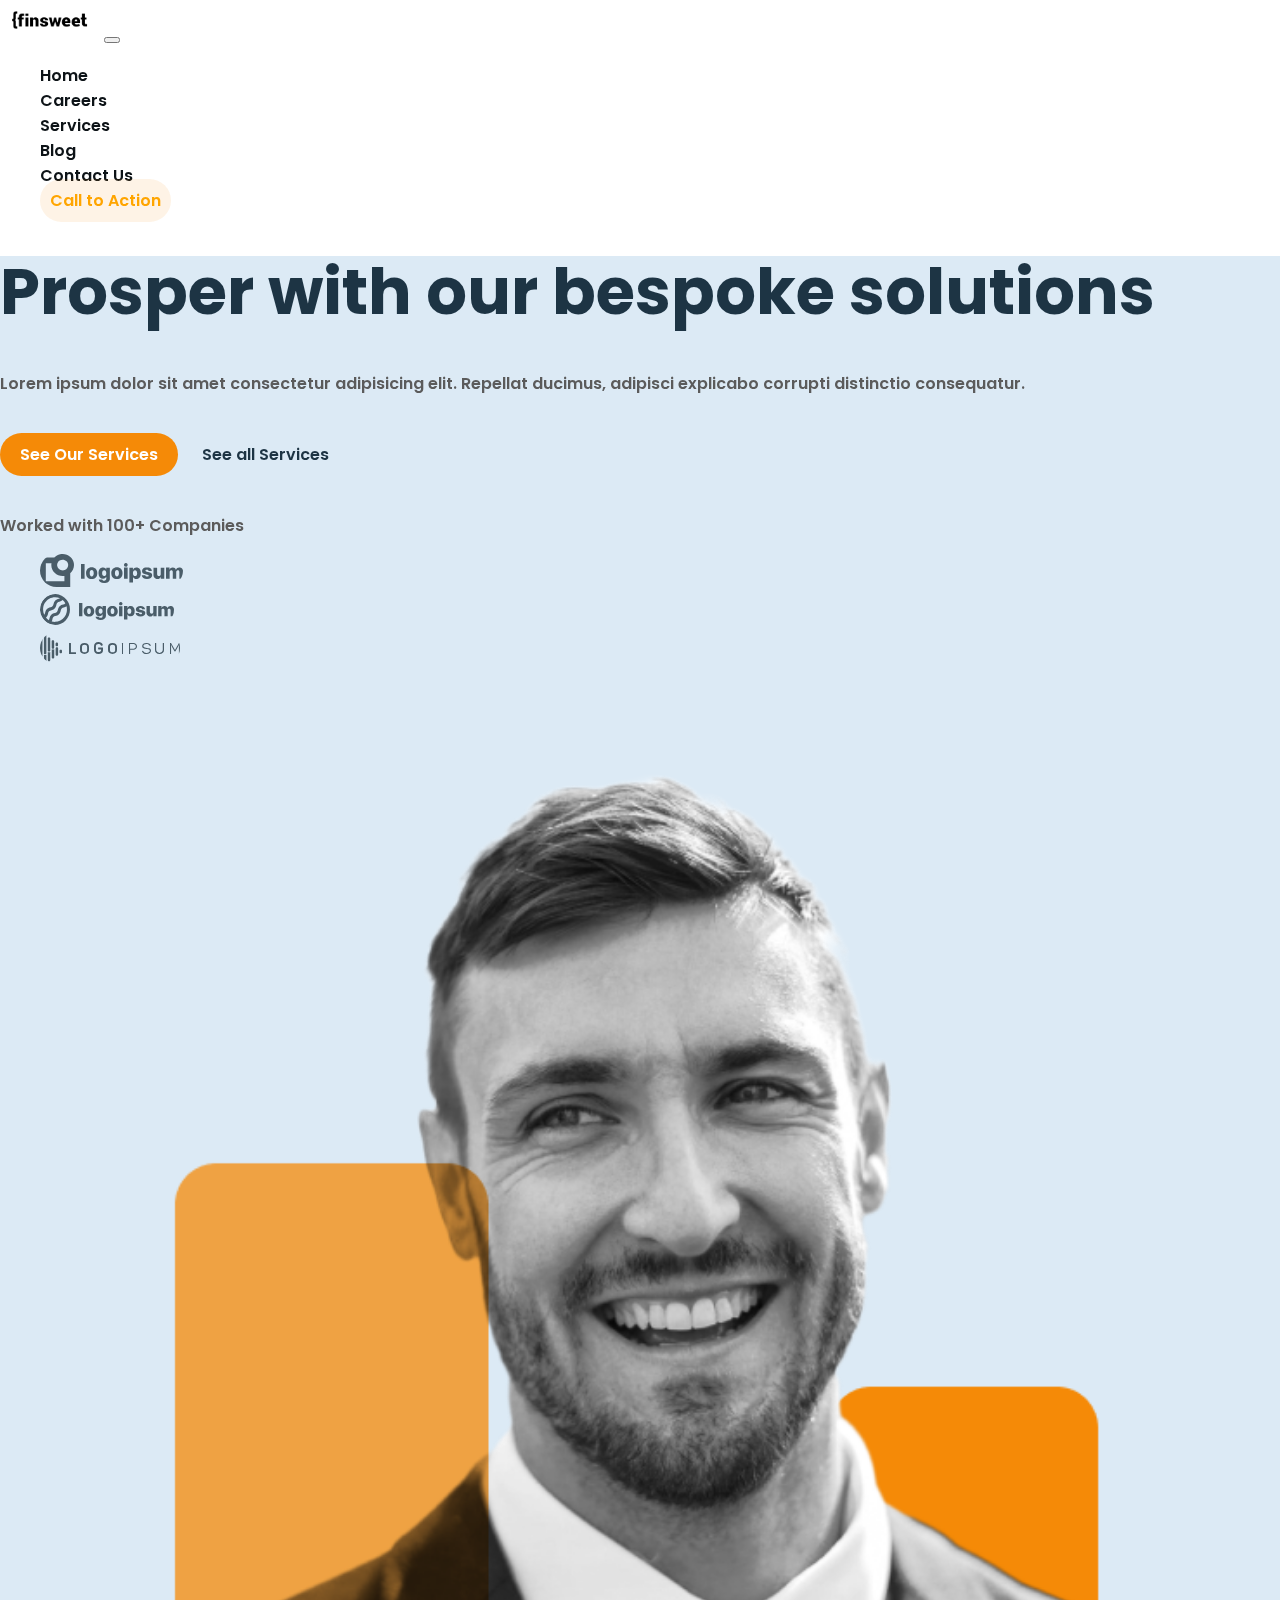
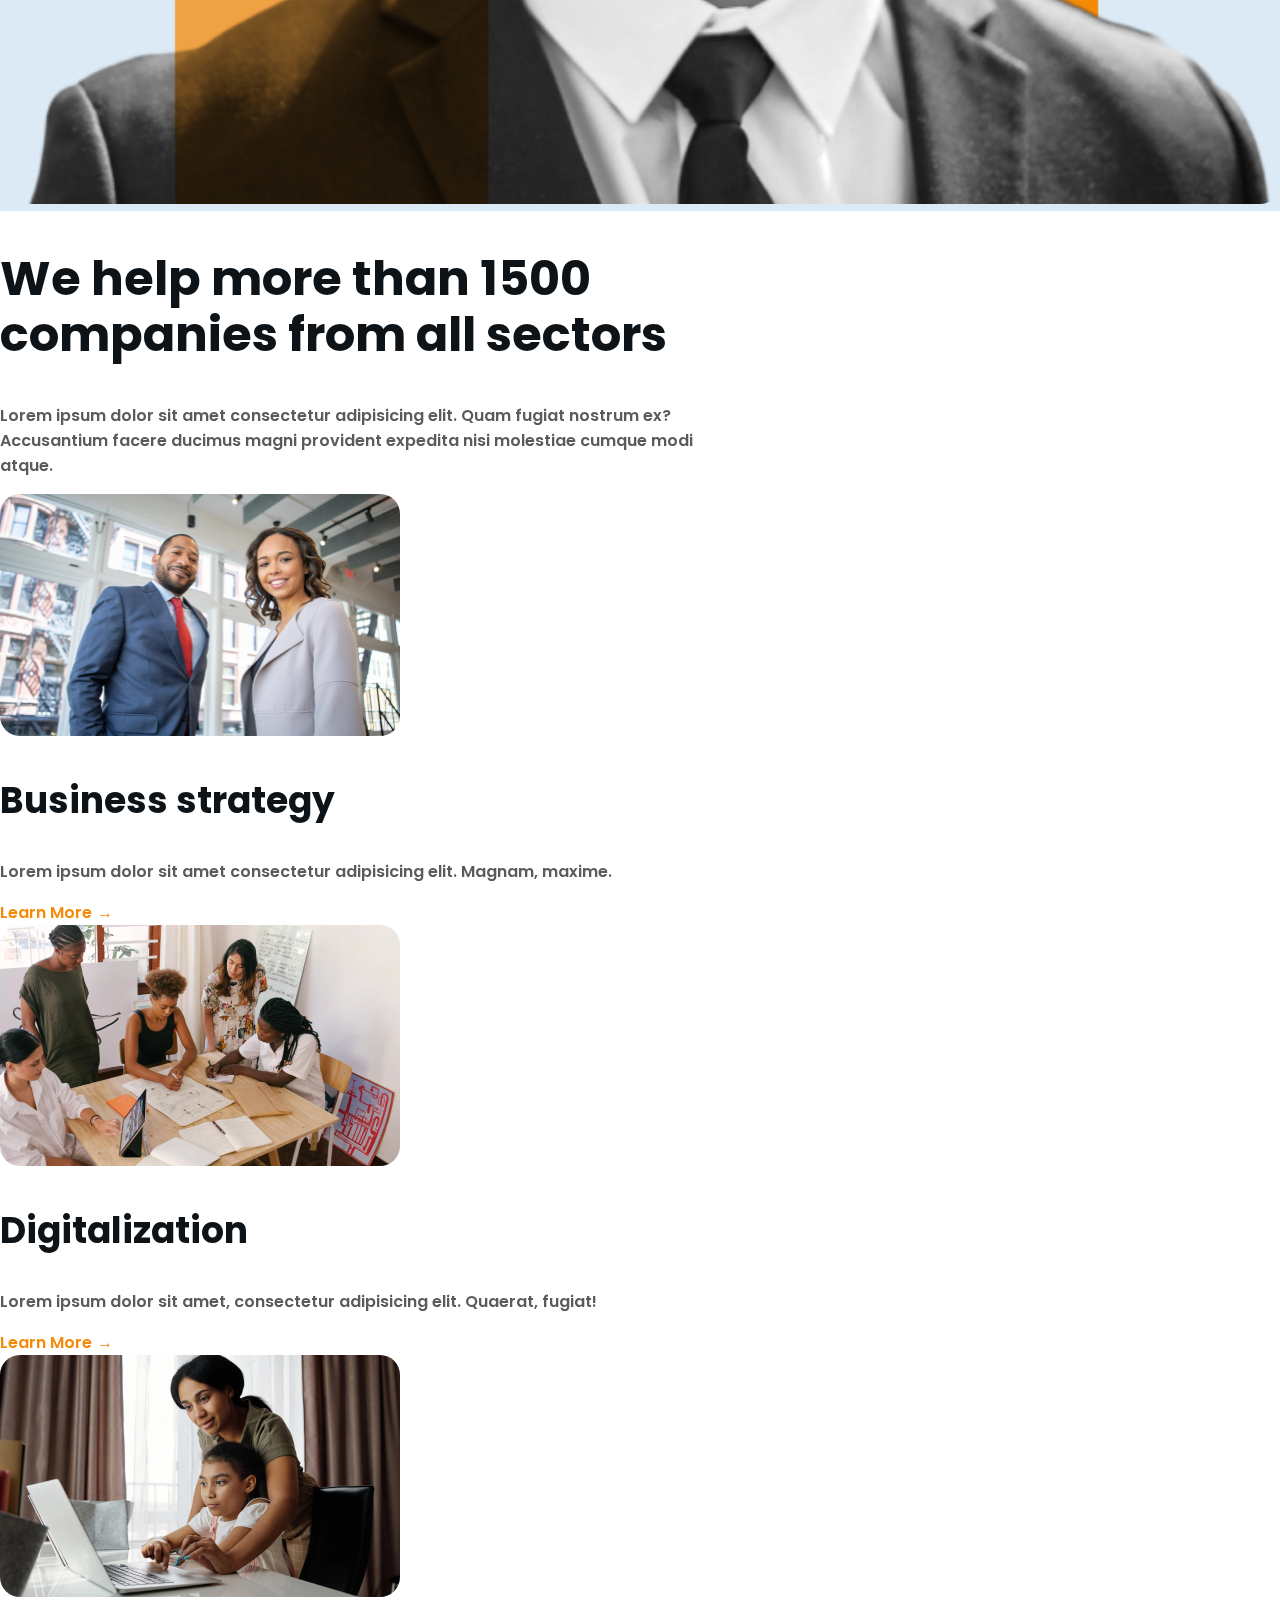
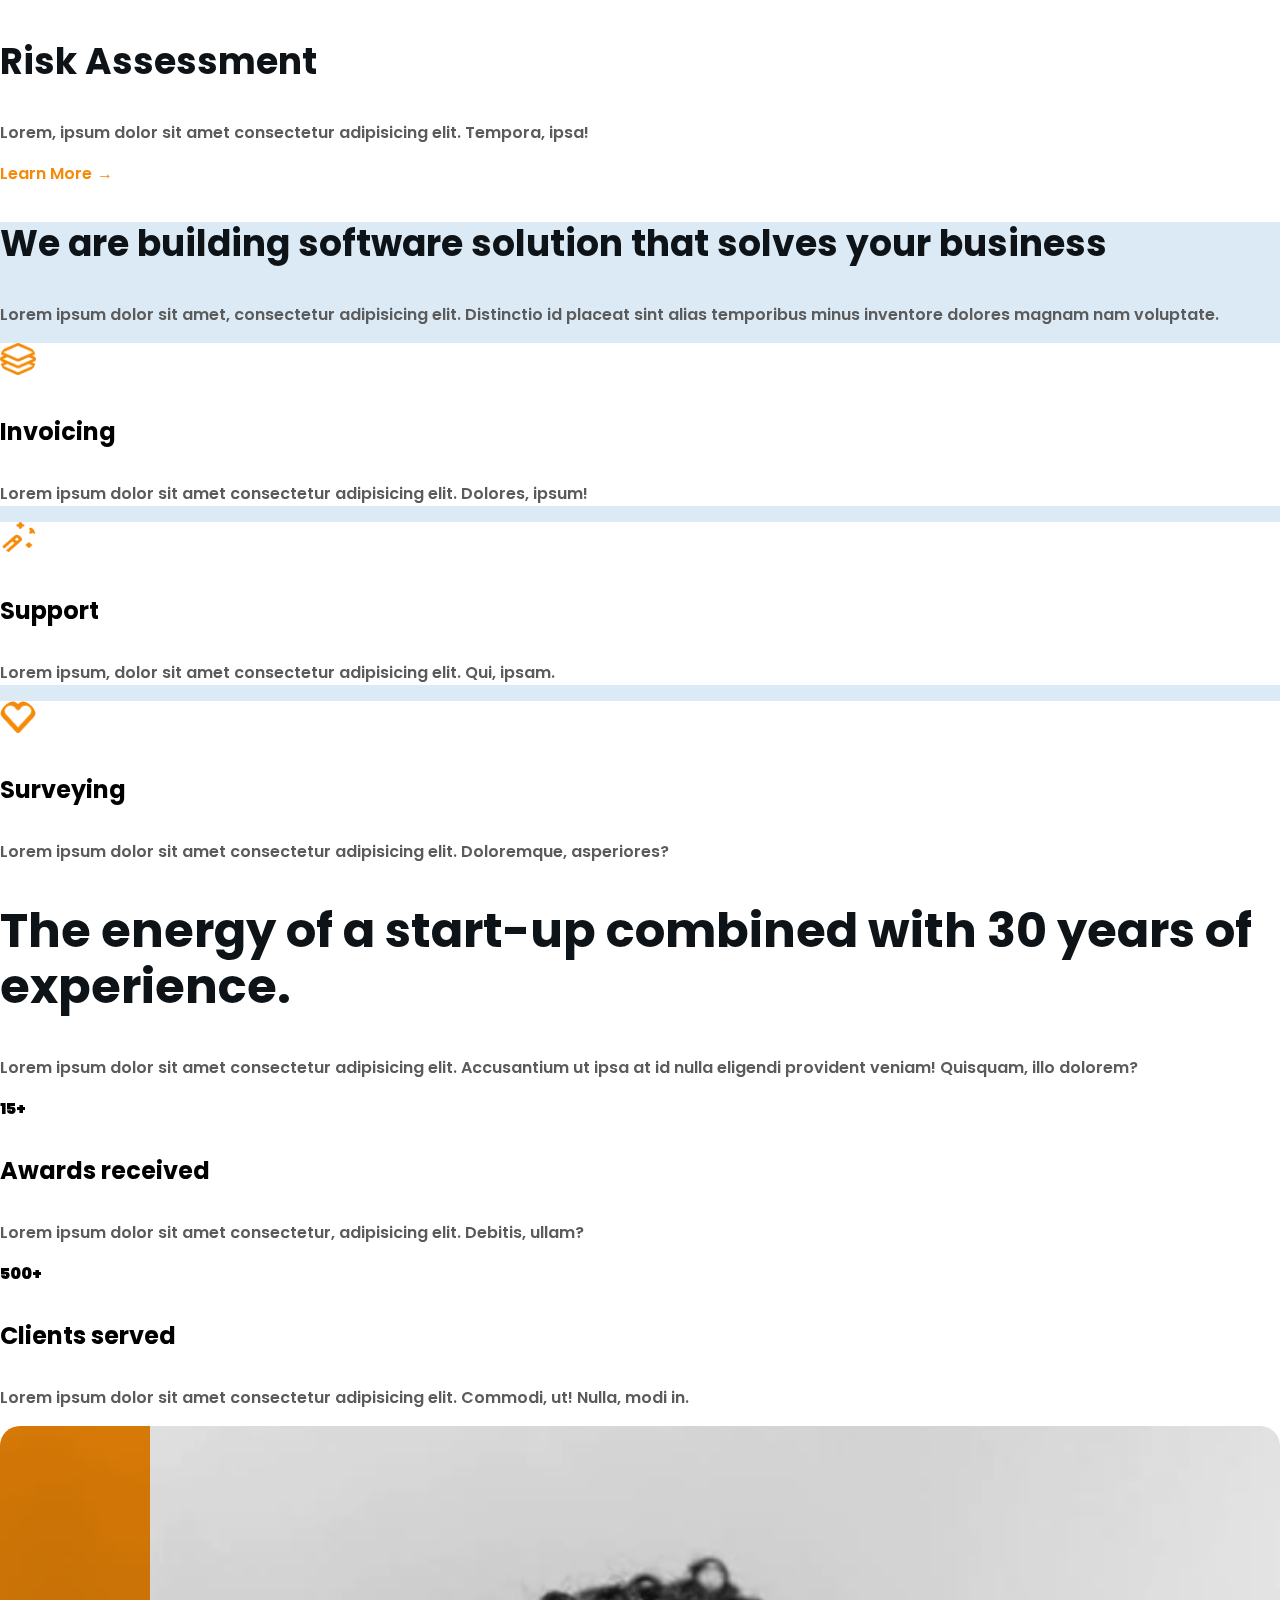
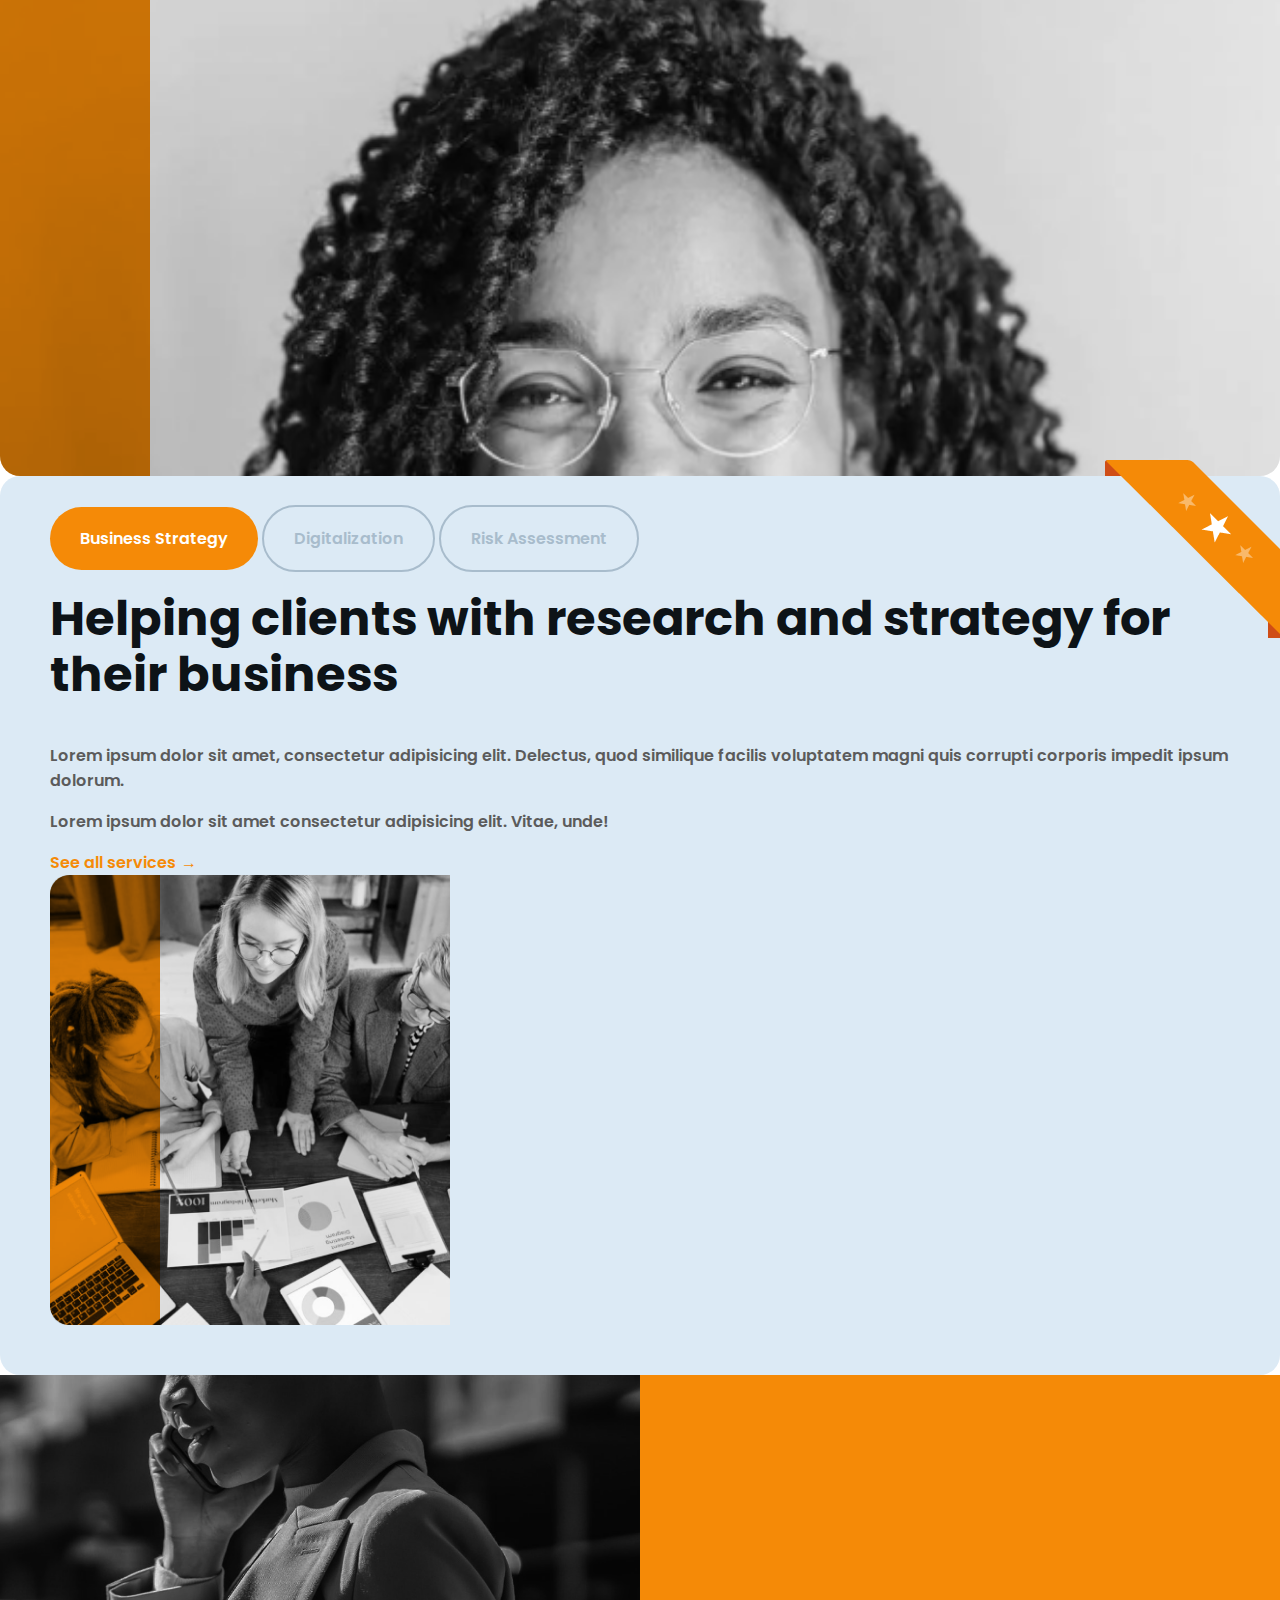
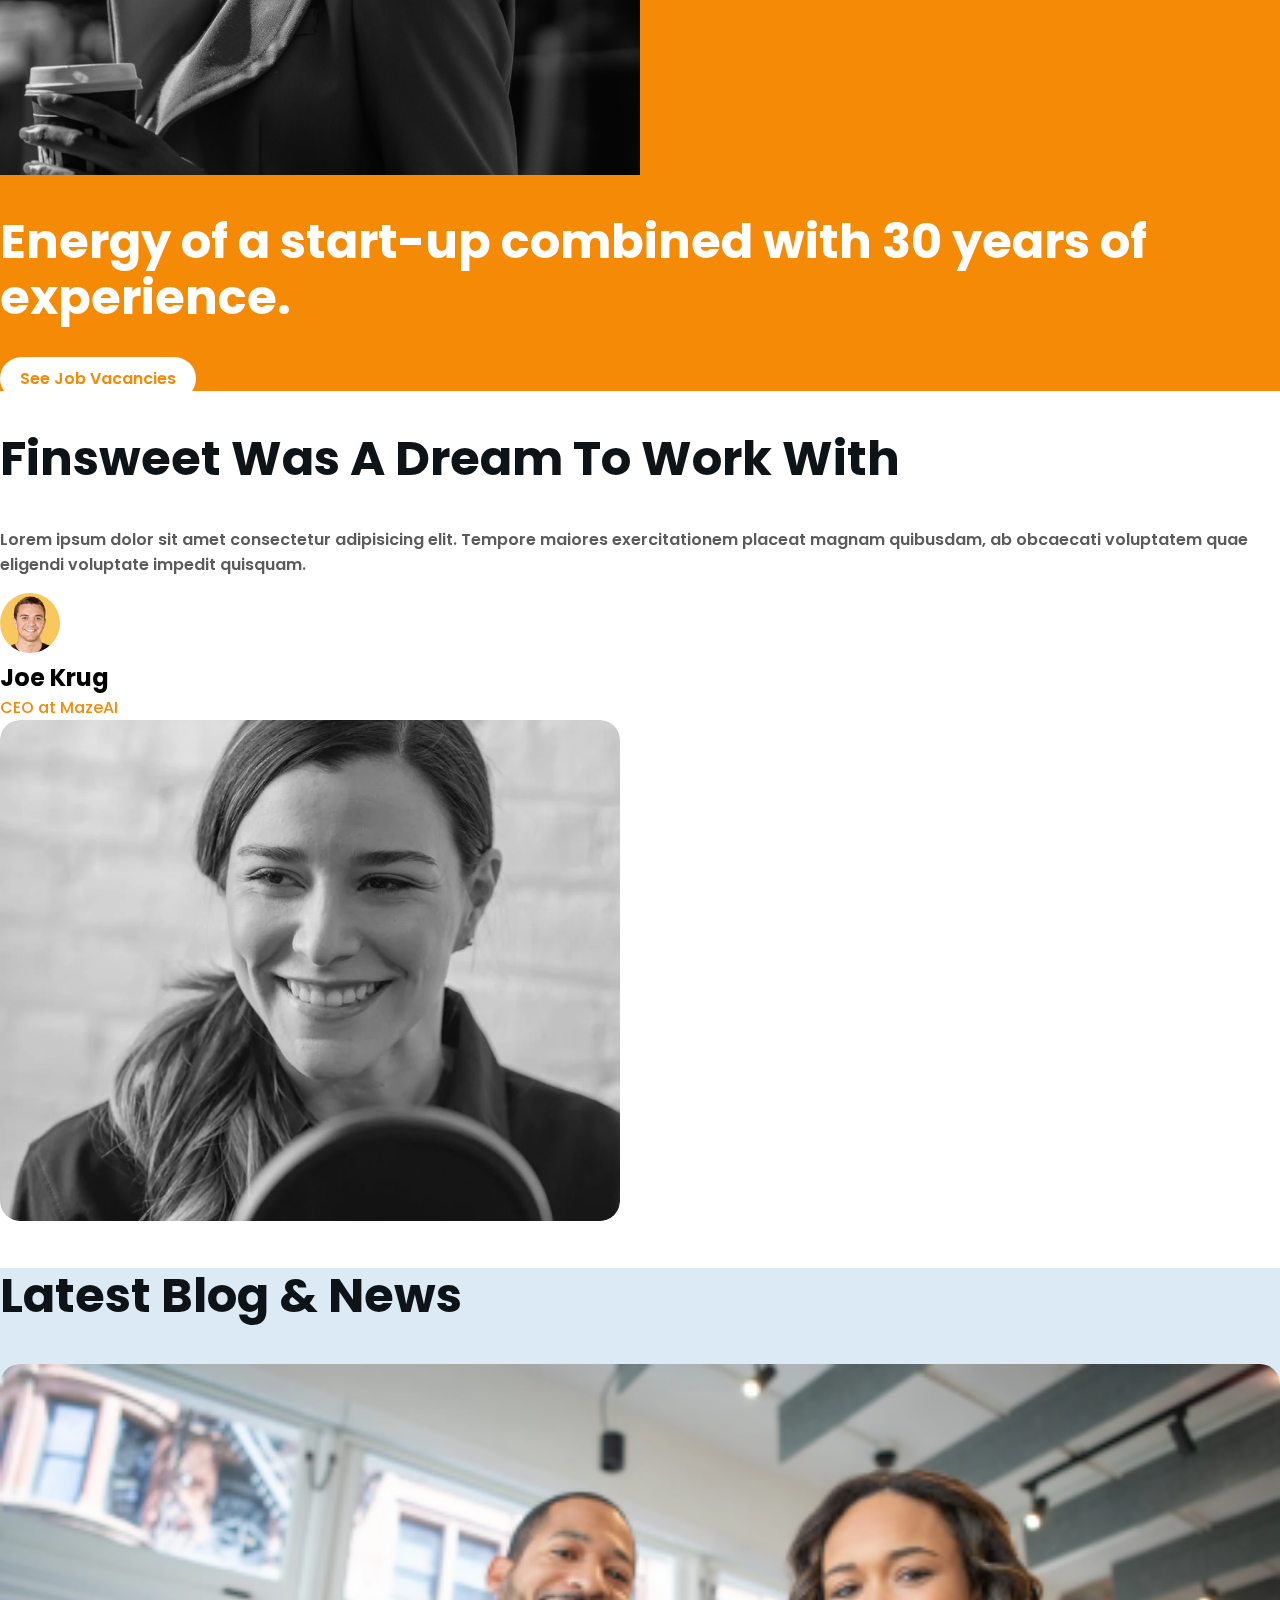
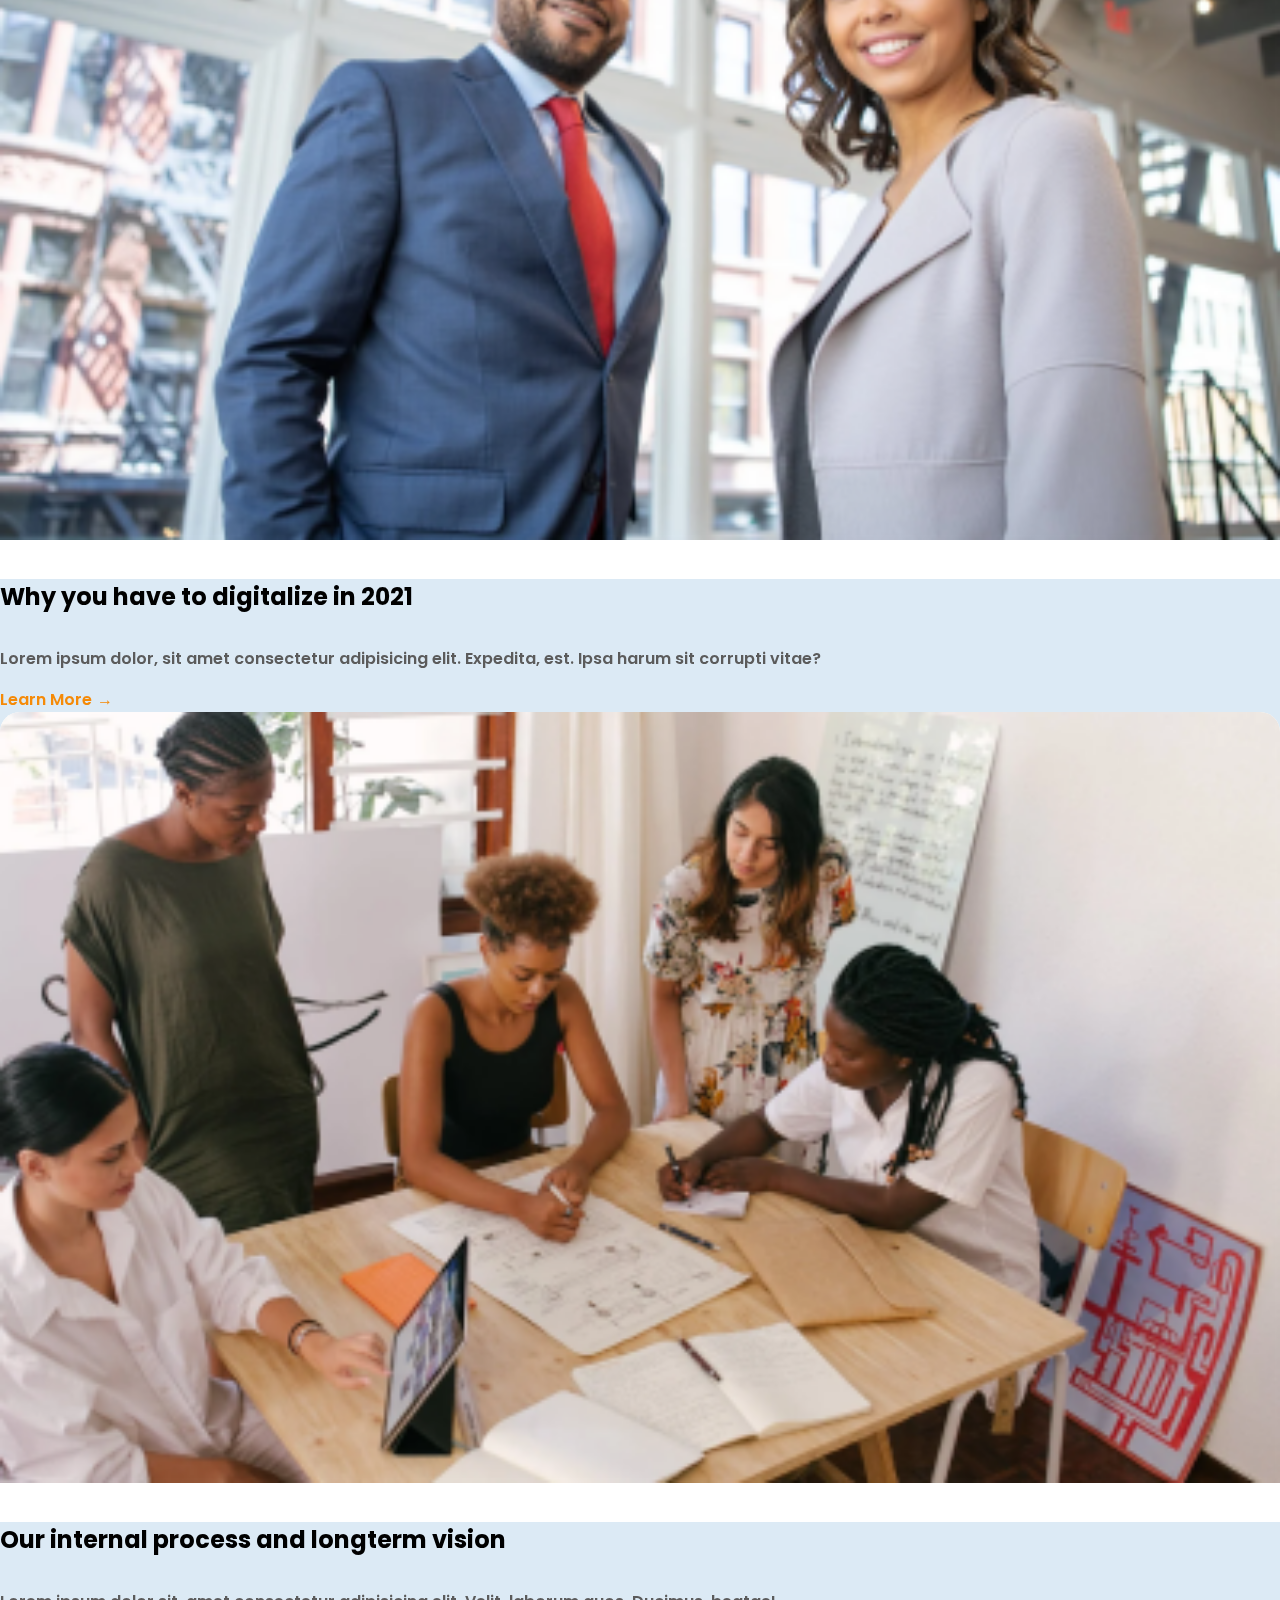
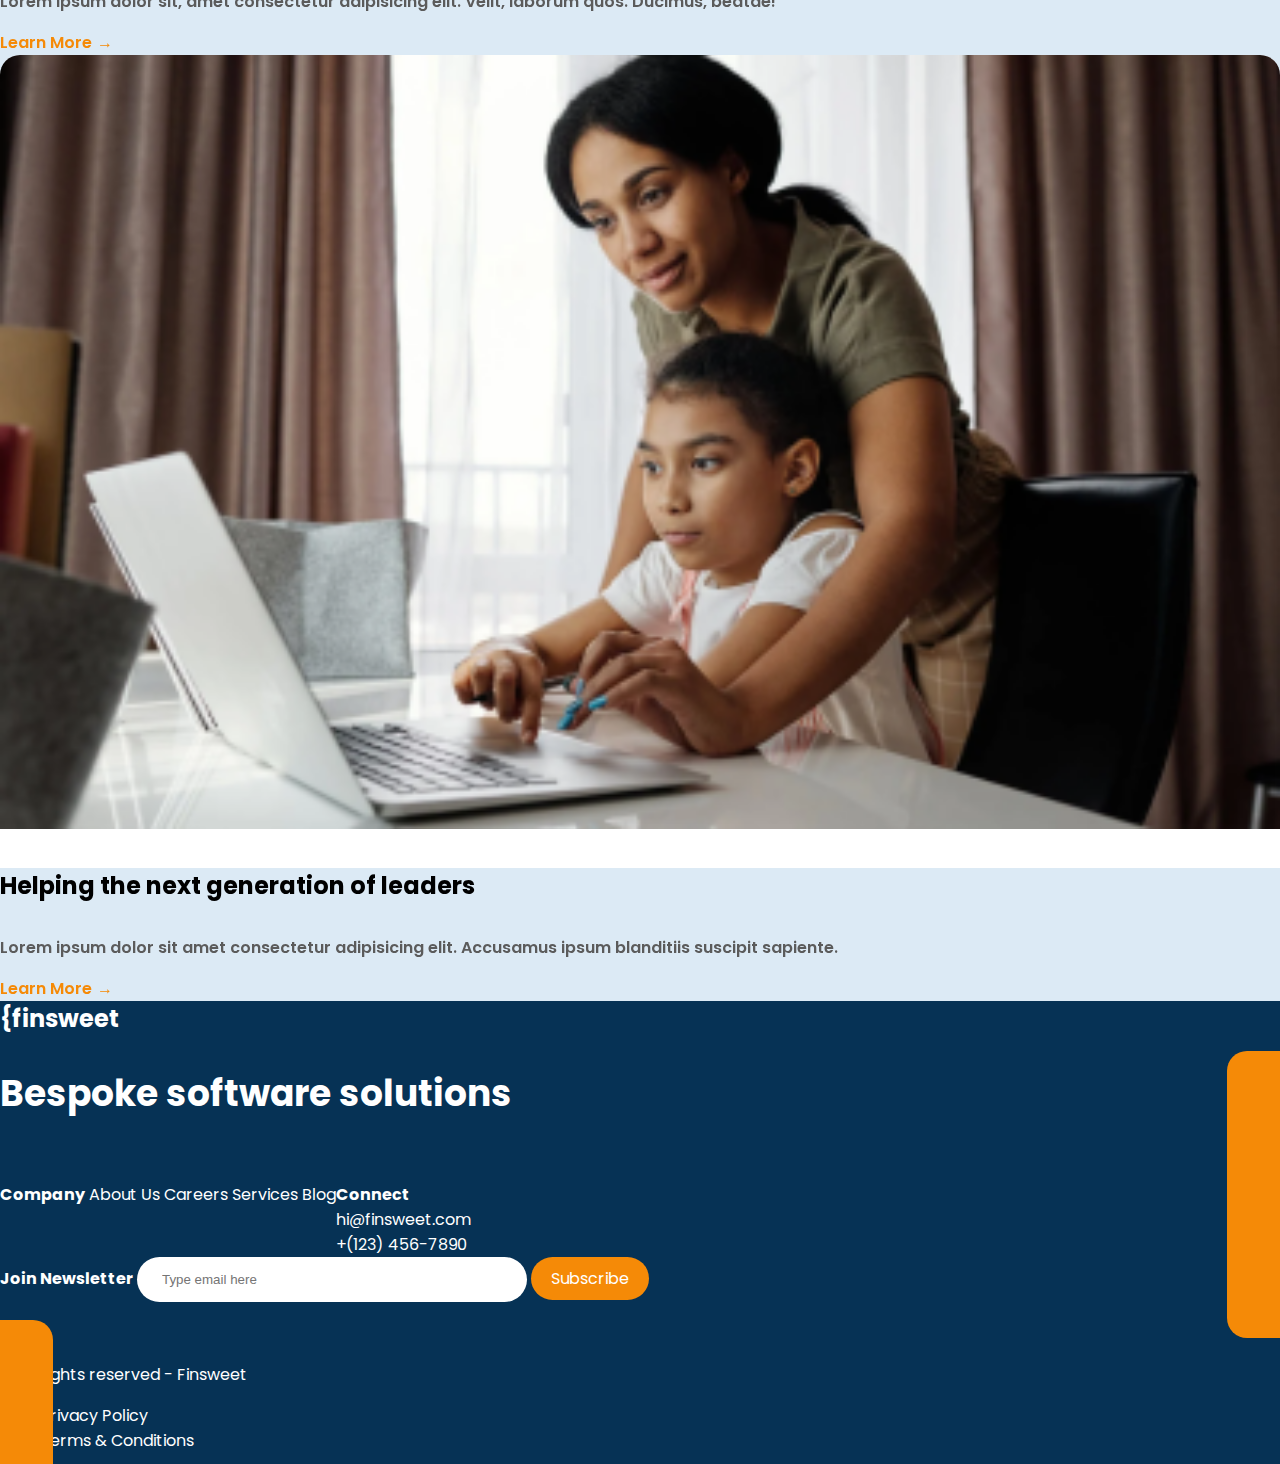
<file: index.html>
<!DOCTYPE html>
<html lang="en">

<head>
    <meta charset="UTF-8">
    <meta http-equiv="X-UA-Compatible" content="IE=edge">
    <meta name="viewport" content="width=device-width, initial-scale=1.0">
    <title>Assignment</title>
    <link rel="preconnect" href="https://fonts.googleapis.com">
    <link rel="preconnect" href="https://fonts.gstatic.com" crossorigin>
    <link href="https://fonts.googleapis.com/css2?family=Poppins&display=swap" rel="stylesheet">
    <link rel="stylesheet" href="https://cdnjs.cloudflare.com/ajax/libs/font-awesome/6.2.0/css/all.min.css"
        integrity="sha512-xh6O/CkQoPOWDdYTDqeRdPCVd1SpvCA9XXcUnZS2FmJNp1coAFzvtCN9BmamE+4aHK8yyUHUSCcJHgXloTyT2A=="
        crossorigin="anonymous" referrerpolicy="no-referrer" />
    <link rel="stylesheet" href="./css/style.css">

    <link href="https://cdn.jsdelivr.net/npm/bootstrap@5.2.2/dist/css/bootstrap.min.css" rel="stylesheet"
        integrity="sha384-Zenh87qX5JnK2Jl0vWa8Ck2rdkQ2Bzep5IDxbcnCeuOxjzrPF/et3URy9Bv1WTRi" crossorigin="anonymous">
</head>

<body>
    <header id="top">
        <!-- <div class="container no-padding">
            <nav class="menu row">
                <div class="col-6"> <img src="/images/finsweet.png" width="122px" alt="logo"></div>
                <ul class="nav col-6">
                    <li class="col-2"><a href="/index.html">Home</a></li>
                    <li class="col-2"><a href="/careers.html">Careers</a></li>
                    <li class="col-2"><a href="/services.html">Services</a></li>
                    <li class="col-2"><a href="/blog.html">Blog</a></li>
                    <li class="col-2"><a href="/contact.html">Contact Us</a></li>
                    <li class="col-2"><a class="nav-six" href="#">Call to Action</a></li>
                </ul>
            </nav> -->
        <nav class="navbar navbar-expand-lg bg-light">
            <div class="container">
              <a class="navbar-brand" href="#"><img src="/images/finsweet.png" width="100px" alt=""></a>
              <button class="navbar-toggler" type="button" data-bs-toggle="collapse" data-bs-target="#navbarNav" aria-controls="navbarNav" aria-expanded="false" aria-label="Toggle navigation">
                <span class="navbar-toggler-icon"></span>
              </button>
              <div class="collapse navbar-collapse justify-content-end" id="navbarNav">
                <ul class="navbar-nav">
                  <li class="nav-item">
                    <a class="nav-link active" aria-current="page" href="/index.html">Home</a>
                  </li>
                  <li class="nav-item">
                    <a class="nav-link" href="/careers.html">Careers</a>
                  </li>
                  <li class="nav-item">
                    <a class="nav-link" href="/services.html">Services</a>
                  </li>
                  <li class="nav-item">
                    <a class="nav-link" href="/blog.html">Blog</a>
                  </li>
                  <li class="nav-item">
                    <a class="nav-link" href="/contact.html">Contact Us</a>
                  </li>
                  <li class="nav-item">
                    <a class="nav-link nav-six" href="/contact.html">Call to Action</a>
                </li>
                
                </ul>
              </div>
            </div>
          </nav>
    </header>

    <section class="first">
        <div class="background-blue">
            <div class="container no-padding">
                <div class="row justify-content-between">
                    <div class="partner align-self-center col-5">
                        <h1>Prosper with our bespoke solutions</h1>
                        <p>Lorem ipsum dolor sit amet consectetur adipisicing elit. Repellat ducimus, adipisci explicabo
                            corrupti distinctio consequatur.</p>
                        <div class="buttons col justify-content-center">
                            <a class="col-4 bo" href="#">See Our Services</a>
                            <a class="col-4" href="#">See all Services</a>
                        </div>
                        <p>Worked with 100+ Companies</p>
                        <div class="row justify-content-around">
                            <ul class="row">
                                <li class="col-4"><img src="/images/haeder-logo-1.svg" alt="parnter-1"></li>
                                <li class="col-4"><img src="/images/heder-logo-2.svg" alt="partner-2"></li>
                                <li class="col-4"><img src="/images/header-logo-3.svg" alt="partner-3"></li>
                            </ul>
                        </div>
                    </div>
                    <div class="man col-6"><img src="/images/header-image.png" width="100%" alt="man smiling">
                    </div>
                </div>
            </div>
        </div>
    </section>

    <section class="second">
        <div class="container mt-5 mb-5">
            <div class="companies col">
                <div class="row-2">
                    <h2>We help more than 1500 companies from all sectors</h2>
                </div>
                <div class="row-2">
                    <p>Lorem ipsum dolor sit amet consectetur adipisicing elit. Quam fugiat nostrum ex? Accusantium
                        facere ducimus magni provident expedita nisi molestiae cumque modi atque.</p>
                </div>
            </div>
            <div class="row">
                <div class="col-4">

                    <img src="/images/post1.png" alt="working" width="400px">
                    <h3 class="mt-3">Business strategy</h3>
                    <p>Lorem ipsum dolor sit amet consectetur adipisicing elit. Magnam, maxime.
                    </p>
                    <a class="more" href="#">Learn More</a>
                </div>
                <div class="col-4">
                    <img src="/images/post-2.png" alt="teamworking" width="400px">
                    <h3 class="mt-3">Digitalization</h3>
                    <p>Lorem ipsum dolor sit amet, consectetur adipisicing elit. Quaerat, fugiat!</p>
                    <a class="more" href="#">Learn More</a>
                </div>

                <div class="col-4">
                    <img src="/images/post-3.png" alt="teaching kid" width="400px">
                    <h3 class="mt-3">Risk Assessment</h3>
                    <p>Lorem, ipsum dolor sit amet consectetur adipisicing elit. Tempora, ipsa!</p>
                    <a class="more" href="#">Learn More</a>
                </div>
            </div>
        </div>
    </section>

    <section class="third">
        <div class="background-blue pt-5 pb-5">
            <div class="container">
                <div class="col-8">
                    <div class="row">
                        <h3>We are building software solution that solves your business</h2>
                    </div>
                    <div class="row">
                        <p>Lorem ipsum dolor sit amet, consectetur adipisicing elit. Distinctio id placeat sint alias
                            temporibus minus inventore dolores magnam nam voluptate.</p>
                    </div>
                </div>
                <div class="row justify-content-between pb-4 gap-1">
                    <div class="col-3 p-5 rounded-4">
                        <img class="mb-3" src="/images/Icon-layer.png" width="36px" height="32px" alt="layer">
                        <h4>Invoicing</h4>
                        <p>Lorem ipsum dolor sit amet consectetur adipisicing elit. Dolores, ipsum!</p>
                    </div>

                    <div class="col-3 p-5 rounded-4">
                        <img class="mb-3" src="/images/Icon-wizard.png" width="36px" height="32px" alt="wizard">
                        <h4>Support</h4>
                        <p>Lorem ipsum, dolor sit amet consectetur adipisicing elit. Qui, ipsam.</p>
                    </div>

                    <div class="col-3 p-5 rounded-4">
                        <img class="mb-3" src="/images/Icon-heart.png" width="36px" height="32px" alt="heart">
                        <h4>Surveying</h4>
                        <p>Lorem ipsum dolor sit amet consectetur adipisicing elit. Doloremque, asperiores?</p>
                    </div>
                </div>
            </div>
        </div>
    </section>

    <section class="fourth">
        <div class="container mt-5 mb-5">
            <div class="row">
                <div class="col-6 p-5 align-self-center">
                    <h2 class="center">The energy of a start-up combined with 30 years of experience.</h2>
                    <p>Lorem ipsum dolor sit amet consectetur adipisicing elit. Accusantium ut ipsa at id nulla eligendi
                        provident veniam! Quisquam, illo dolorem?</p>
                    <div class="awards row justify-content-center">
                        <div class="col-5">
                            <b>15+</b>
                            <h4>Awards received</h3>
                                <p>Lorem ipsum dolor sit amet consectetur, adipisicing elit. Debitis, ullam?</p>
                        </div>

                        <div class="col-5">
                            <b>500+</b>
                            <h4>Clients served</h3>
                                <p>Lorem ipsum dolor sit amet consectetur adipisicing elit. Commodi, ut! Nulla, modi in.
                                </p>
                        </div>
                    </div>
                </div>
                <div class="experience col-6"></div>
            </div>
        </div>
    </section>

    <section class="fifth">
        <div class="container mb-5">
            <div class="background-blue">
                <div class="row house gap-3 mb-4">
                    <a class="col-2" href="#">Business Strategy</a>
                    <a class="col-2" href="#">Digitalization</a>
                    <a class="col-2" href="#">Risk Assessment</a>
                </div>

                <div class="row">
                    <div class="col-6 align-self-center">
                        <h2>Helping clients with research and strategy for their business</h2>
                        <p>Lorem ipsum dolor sit amet, consectetur adipisicing elit. Delectus, quod similique facilis
                            voluptatem magni quis corrupti corporis impedit ipsum dolorum.</p>
                        <p>Lorem ipsum dolor sit amet consectetur adipisicing elit. Vitae, unde!</p>
                        <div> <a class="more" href="#">See all services</a> </div>

                    </div>
                    <div class="teamworking col-6 rounded-4"></div>
                </div>
            </div>
        </div>
    </section>

    <section class="sixth">
        <div class="row">
            <div class="coffee col-6"></div>
            <div class="energy col-6 align-self-center">
                <div class="text row p-5 gap-3">
                    <h2>Energy of a start-up combined with 30 years of experience.</h2>
                    <a href="#">See Job Vacancies</a>
                </div>
            </div>
        </div>
    </section>

    <section class="seventh">
        <div class="container mb-5 mt-5">
            <div class="row">
                <div class="col-6 align-self-center">
                    <h2>Finsweet Was A Dream To Work With</h3>
                        <p>Lorem ipsum dolor sit amet consectetur adipisicing elit. Tempore maiores exercitationem
                            placeat magnam quibusdam, ab obcaecati voluptatem quae eligendi voluptate impedit quisquam.
                        </p>
                        <div class="ceo row justify-content-center">
                            <div class="col-2">
                                <img class="joe" src="/images/joe.jpeg" width="60px" alt="joe">
                            </div>
                            <div class="col-4 align-self-center">
                                <h4>Joe Krug</h4>
                                <p>CEO at MazeAI</p>
                            </div>
                        </div>
                </div>
                <div class="interview col-6">
                    <img src="/images/video-image.png" alt="interview">
                </div>
            </div>
        </div>
    </section>

    <section class="eigth">
        <div class="background-blue pb-5 pt-5">
            <div class="container">
                <h2>Latest Blog & News</h3>
                    <div class="latest-news row justify-content-between">
                        <div class="col-3">
                            <img class="borderless" src="/images/post1.png" width="100%" alt="2ppl">
                            <div class="p-4">
                                <h4>Why you have to digitalize in 2021</h4>
                                <p>Lorem ipsum dolor, sit amet consectetur adipisicing elit. Expedita, est. Ipsa
                                    harum sit corrupti vitae?</p>
                                <a class="more" href="#">Learn More</a>
                            </div>
                        </div>

                        <div class="col-3">
                            <img class="borderless" src="/images/post-2.png" width="100%" alt="teamworking">
                            <div class="p-4">
                                <h4>Our internal process and longterm vision</h4>
                                <p>Lorem ipsum dolor sit, amet consectetur adipisicing elit. Velit, laborum quos.
                                    Ducimus, beatae!</p>
                                <a class="more" href="#">Learn More</a>
                            </div>
                        </div>

                        <div class="col-3">
                            <img class="borderless" src="/images/post-3.png" width="100%" alt="mother helping to kid">
                            <div class="p-4">
                                <h4>Helping the next generation of leaders</h4>
                                <p>Lorem ipsum dolor sit amet consectetur adipisicing elit. Accusamus ipsum
                                    blanditiis suscipit sapiente.</p>
                                <a class="more" href="#">Learn More</a>
                            </div>
                        </div>
                    </div>
            </div>
        </div>
    </section>

    <footer>
        <div class="container pt-5 pb-5">
            <div class="left yellow"></div>
            <div class="row">
                <div class="col-4 lh-lg">
                    <div class="row gap-4">
                        <h4>{finsweet</h4>
                        <h3>Bespoke software solutions</h2>
                            <div class="logos">
                                <a href="Facebook"><i class="fa-brands fa-facebook-f"></i></a>
                                <a href="Youtube"><i class="fa-brands fa-youtube"></i></a>
                                <a href="Instagram"><i class="fa-brands fa-instagram"></i></a>
                                <a href="Twitter"><i class="fa-brands fa-twitter"></i></a>
                            </div>
                    </div>
                </div>
                <div class="about col-4">
                    <div class="company col-6">
                        <div class="row lh-lg">
                            <b>Company</b>
                            <a href="#">About Us</a>
                            <a href="#">Careers</a>
                            <a href="#">Services</a>
                            <a href="#">Blog</a>
                        </div>
                    </div>

                    <div class="connect col-6 just">
                        <div class="row  lh-lg">
                            <b>Connect</b>
                            <p>hi@finsweet.com</p>
                            <p>+(123) 456-7890</p>
                        </div>
                    </div>
                </div>

                <div class="join col-4">
                    <div class="row gap-4">
                        <b>Join Newsletter</b>
                        <input class="w-75" type="email" placeholder="Type email here">
                        <a class="bo w-50" href="#">Subscribe</a>
                    </div>
                </div>

            </div>
            <div class="row mt-5 tut pt-5">
                <div class="col-6">
                    <span>&#169; All rights reserved - Finsweet</p>
                </div>
                <div class="col-6 justify-content-end">
                    <ul class="row justify-content-end">
                        <li class="col-4"><a href="#">Privacy Policy</a></li>
                        <li class="col-4"><a href="#">Terms & Conditions</a></li>
                    </ul>
                </div>
            </div>
            <div class="right yellow"></div>
        </div>
    </footer>
    </div>
    <!-- JavaScript Bundle with Popper -->
    <script src="https://cdn.jsdelivr.net/npm/bootstrap@5.2.2/dist/js/bootstrap.bundle.min.js"
        integrity="sha384-OERcA2EqjJCMA+/3y+gxIOqMEjwtxJY7qPCqsdltbNJuaOe923+mo//f6V8Qbsw3"
        crossorigin="anonymous"></script>
</body>

</html>
</file>
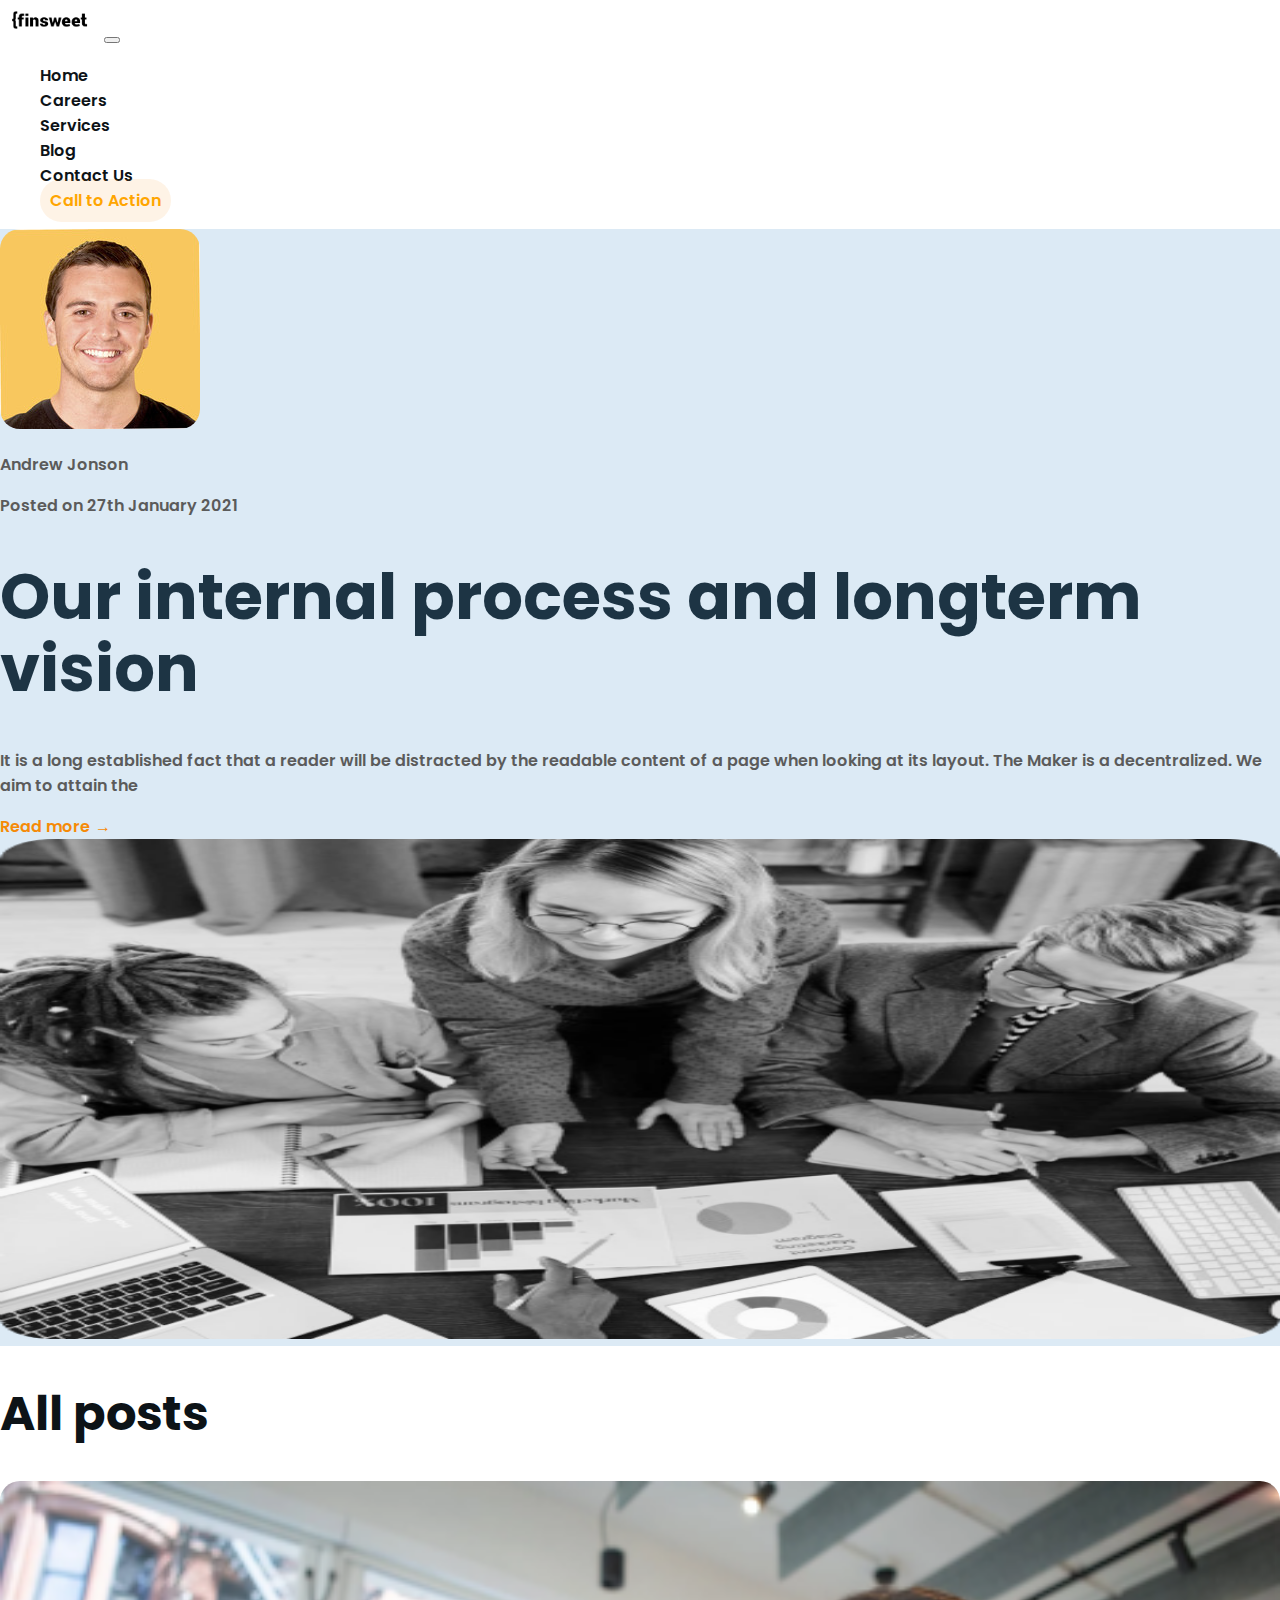
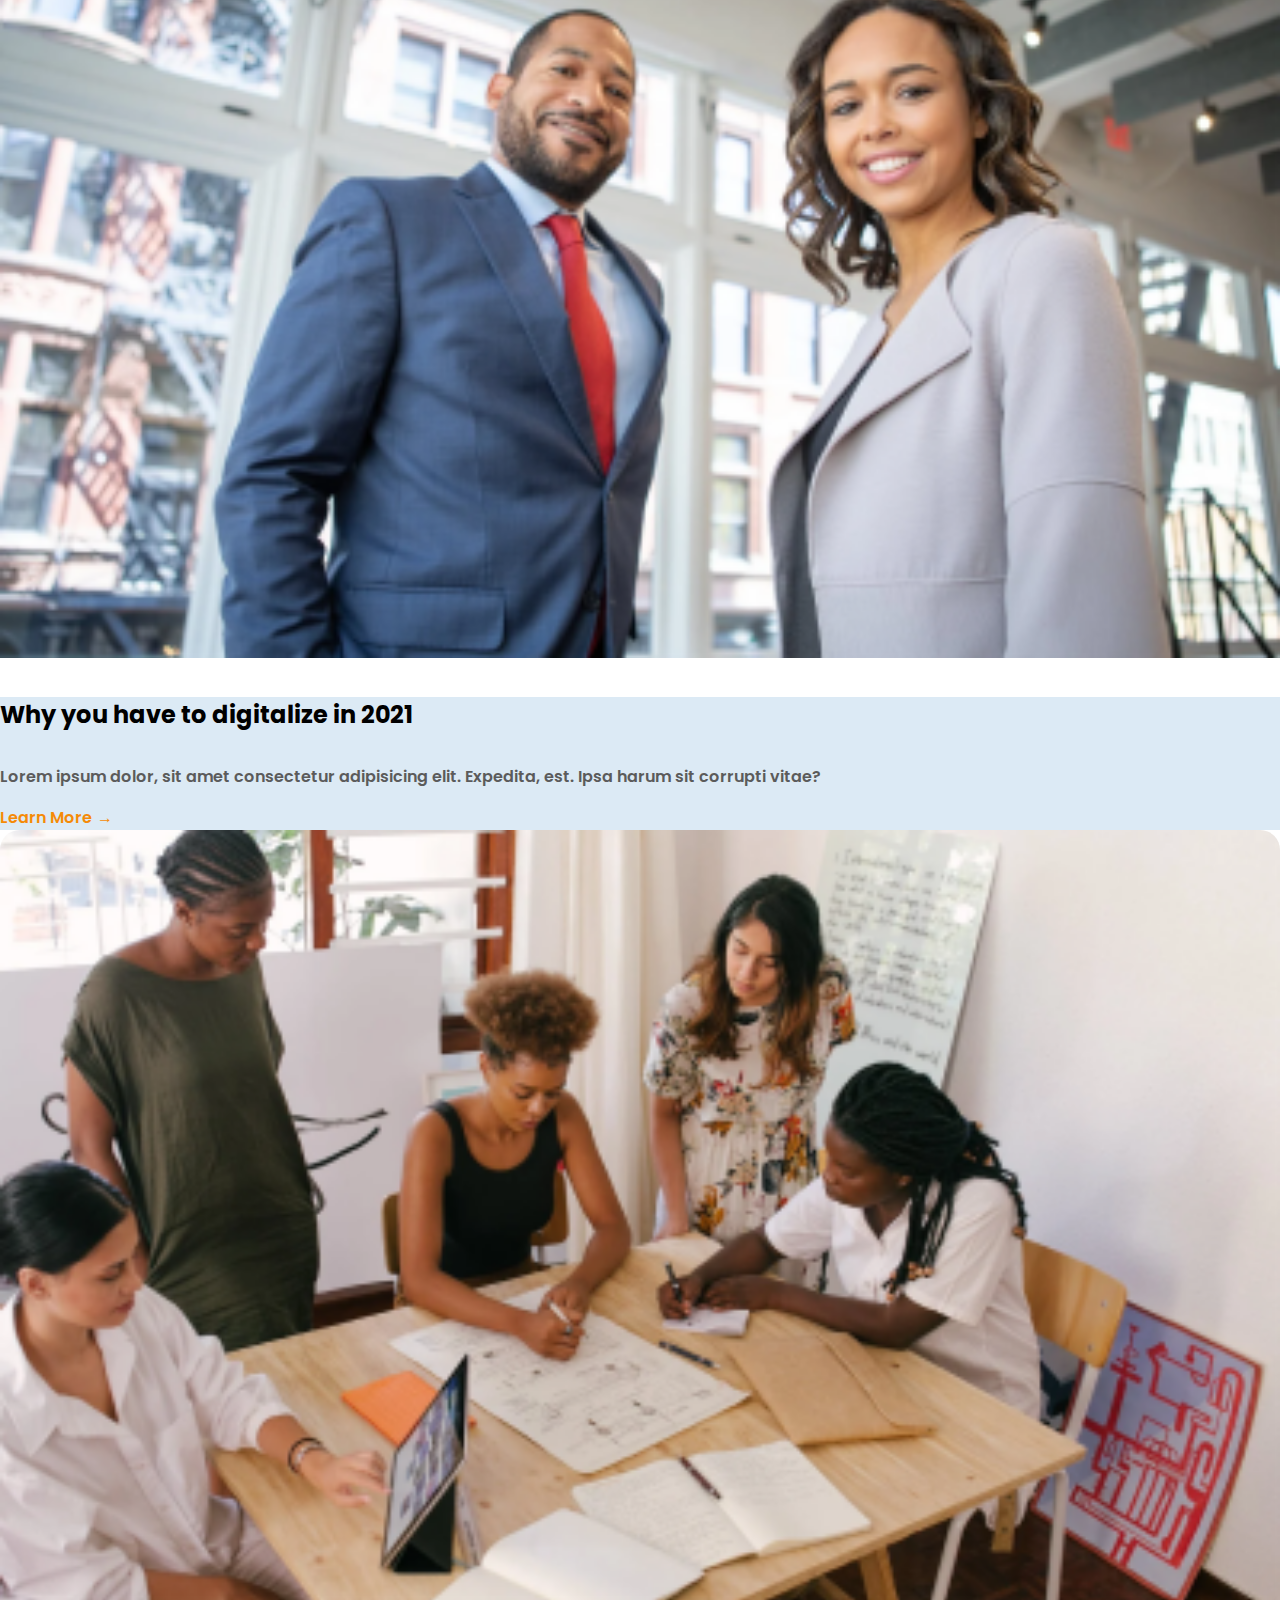
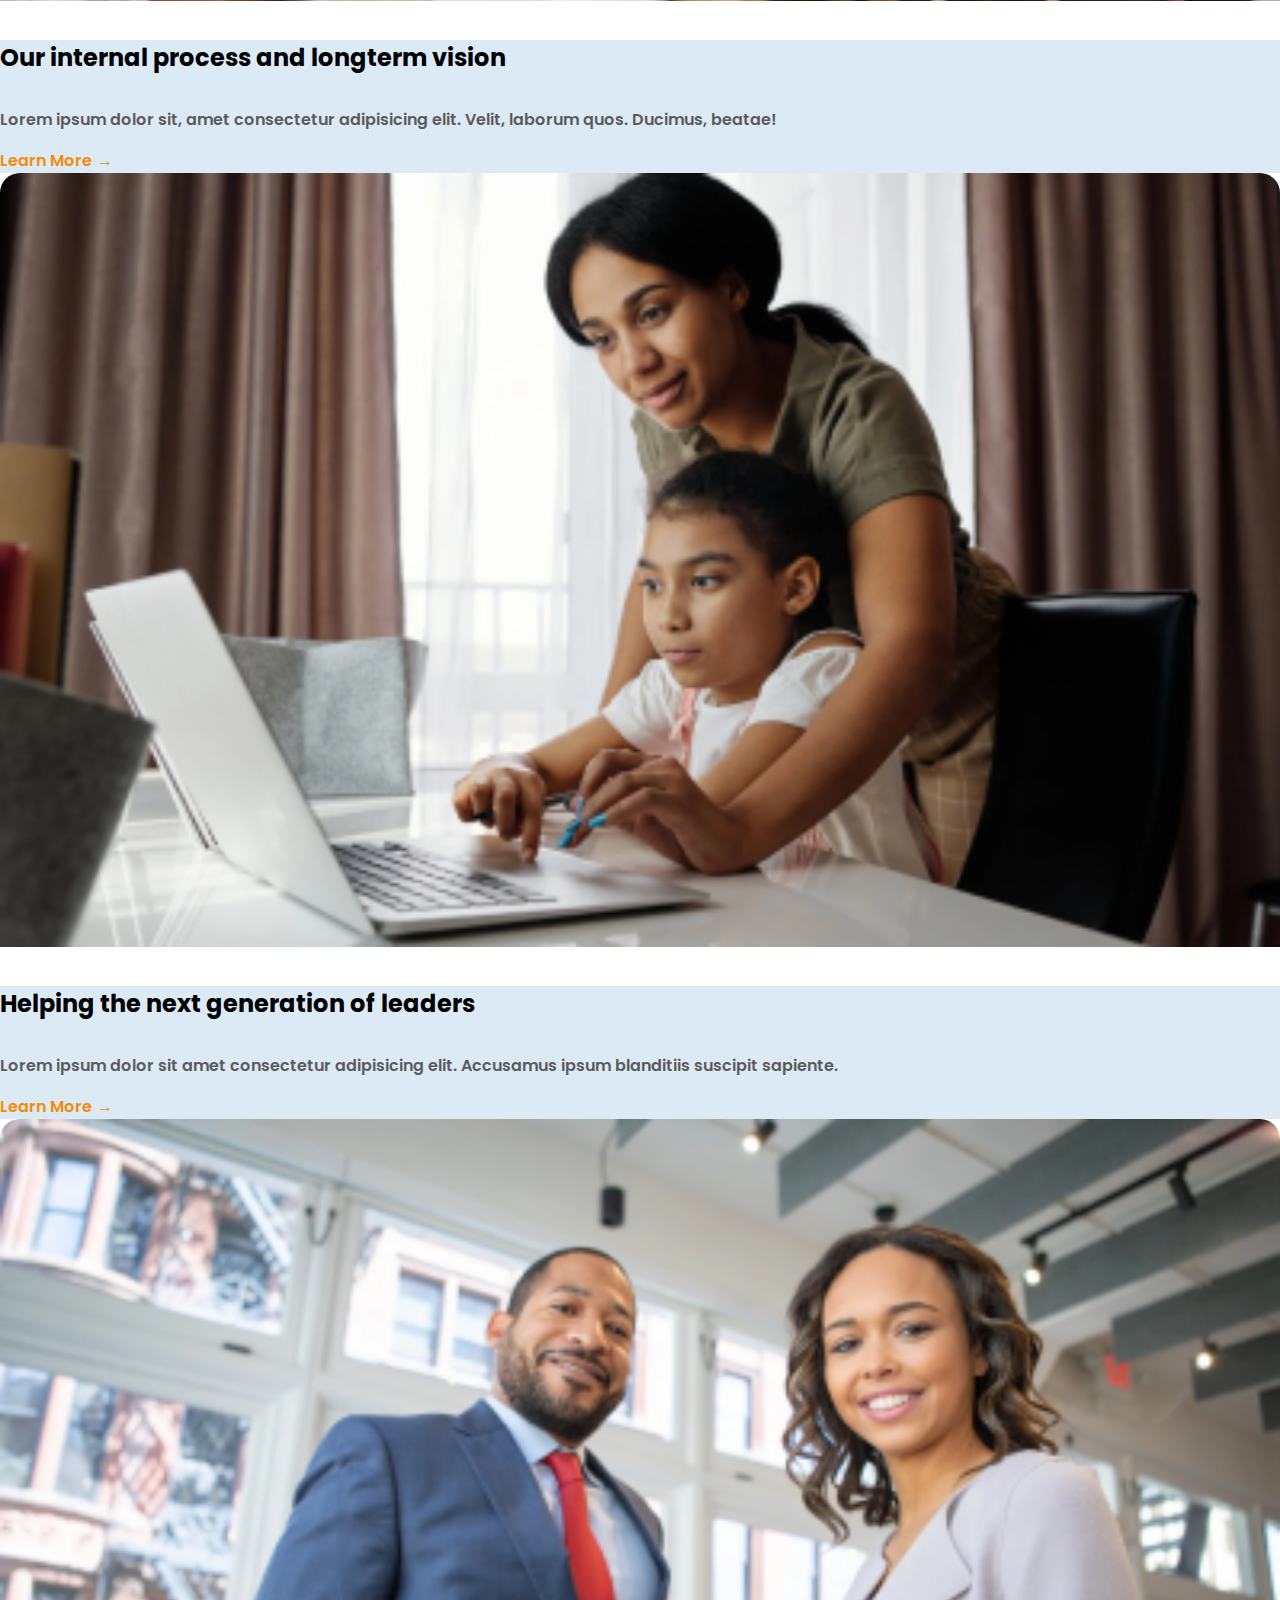
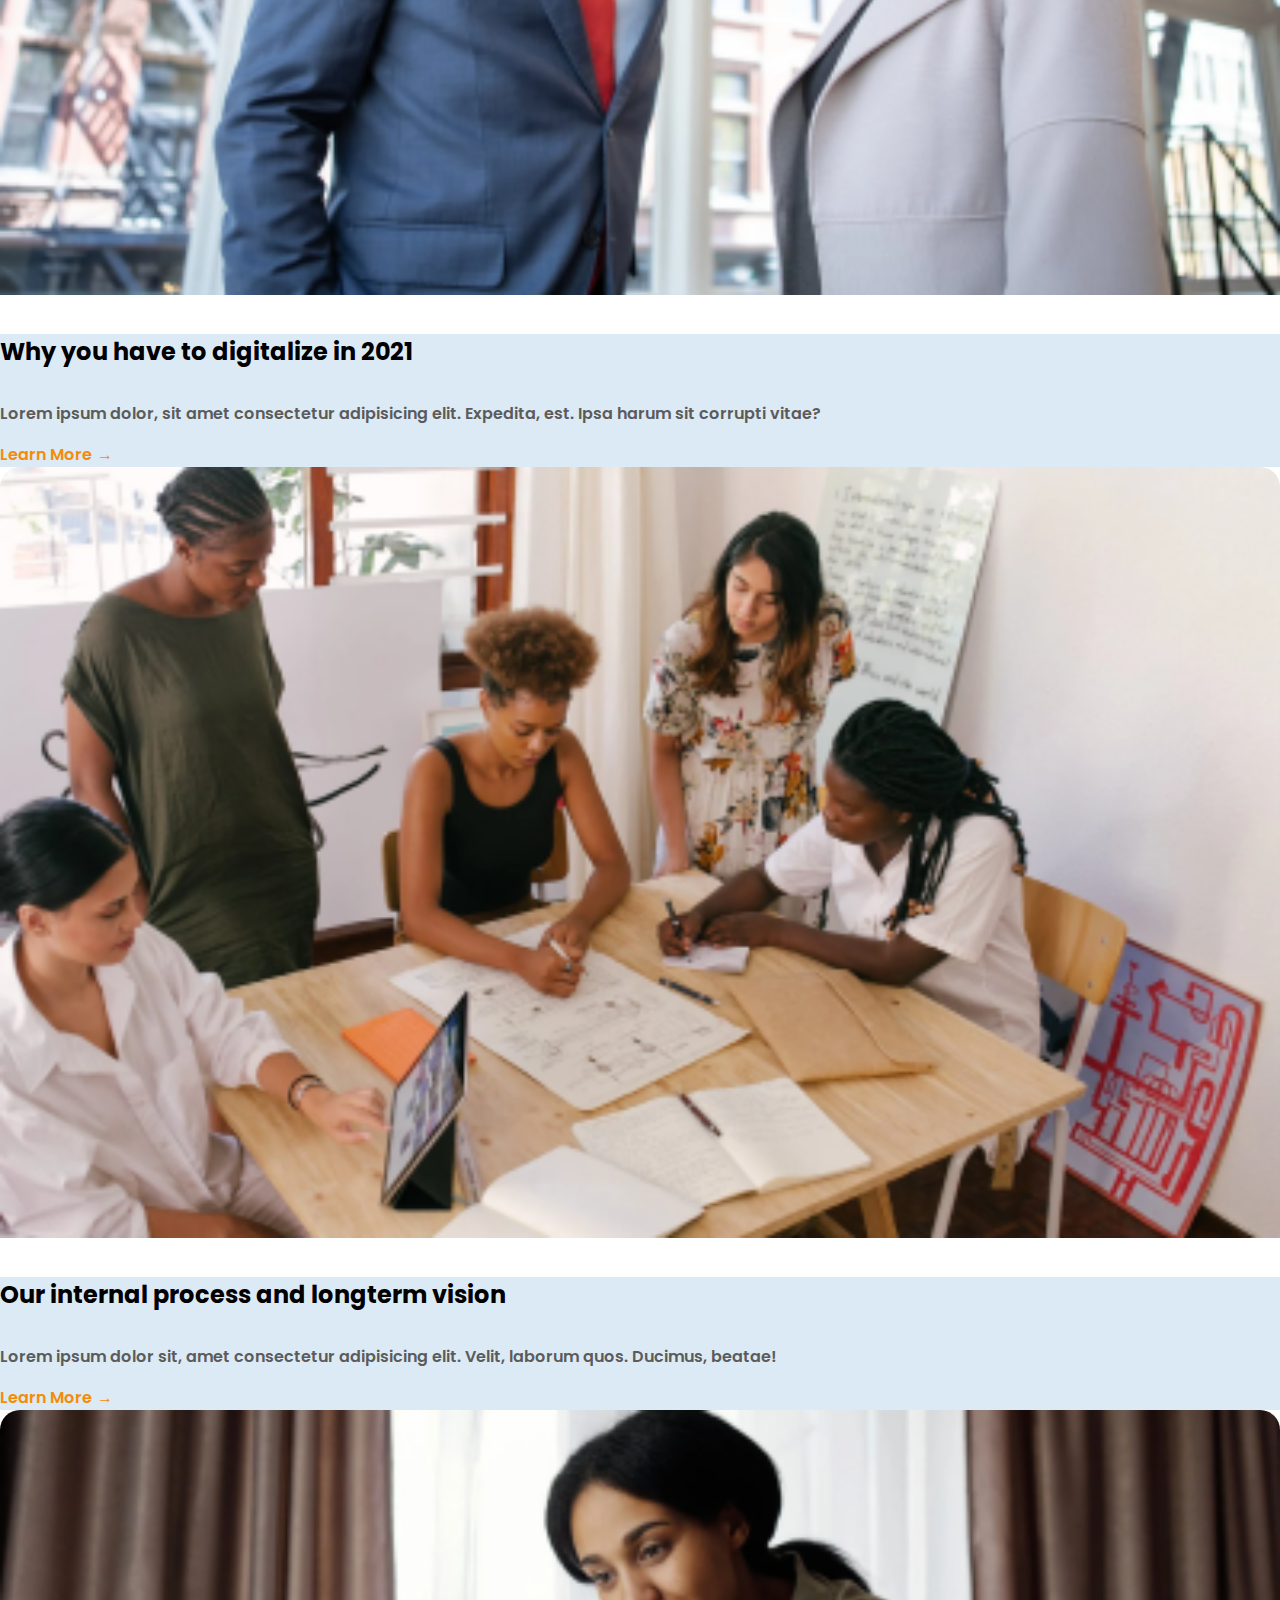
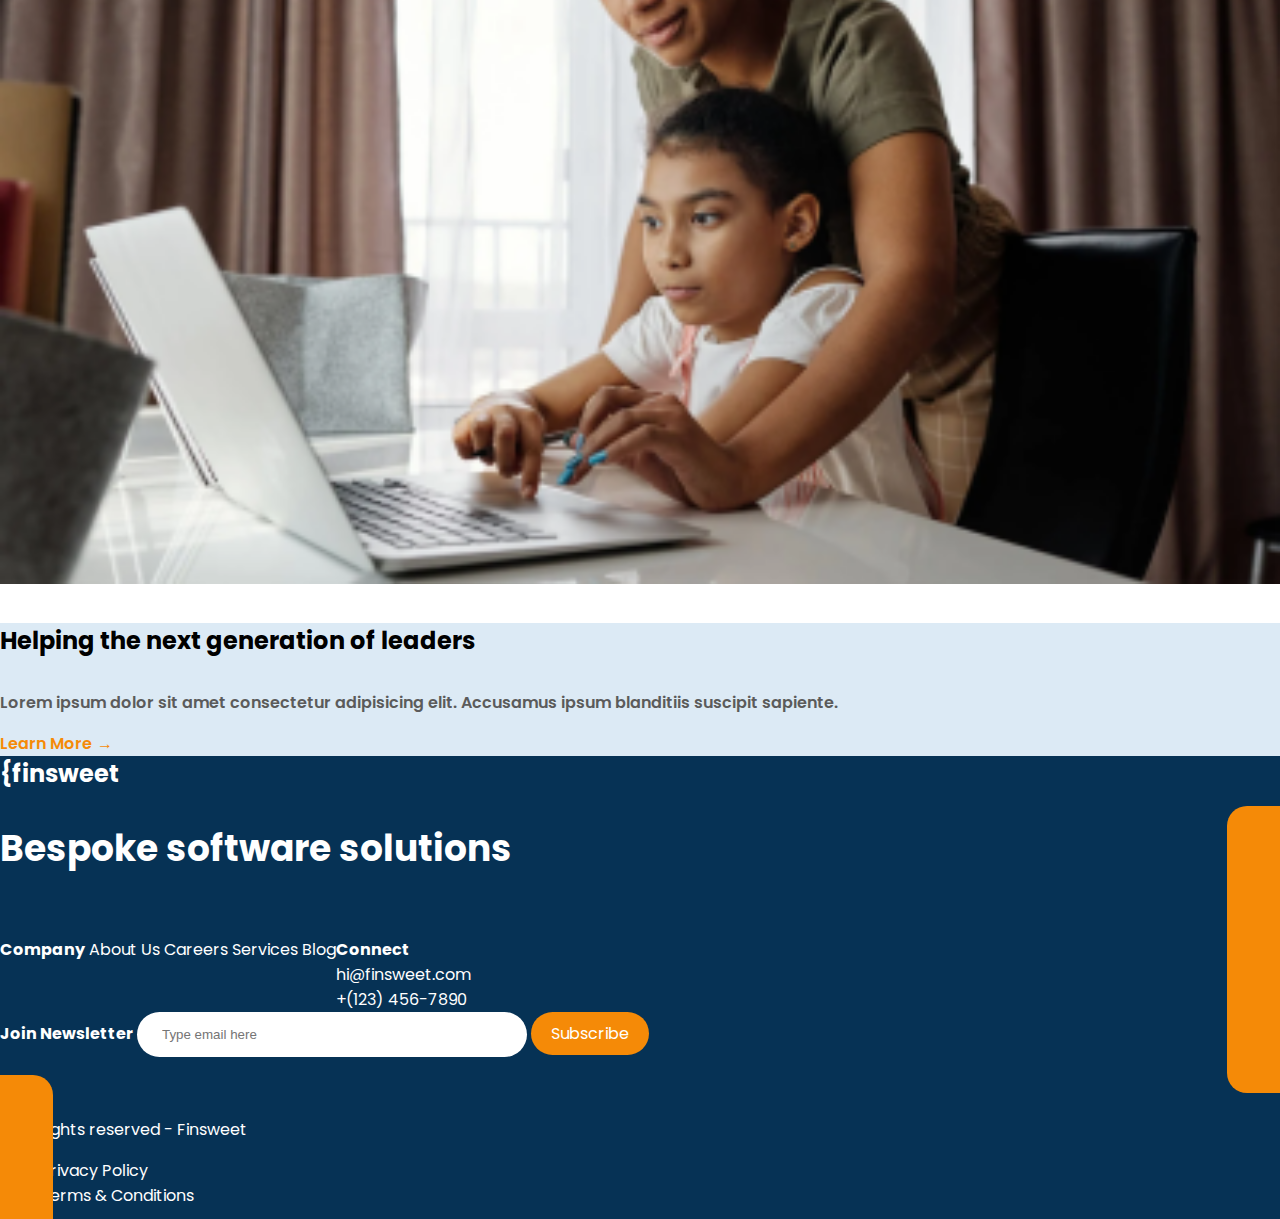
<file: blog.html>
<!DOCTYPE html>
<html lang="en">
<head>
    <meta charset="UTF-8">
    <meta http-equiv="X-UA-Compatible" content="IE=edge">
    <meta name="viewport" content="width=device-width, initial-scale=1.0">
    <title>Assignment</title>
    <link rel="preconnect" href="https://fonts.googleapis.com">
    <link rel="preconnect" href="https://fonts.gstatic.com" crossorigin>
    <link href="https://fonts.googleapis.com/css2?family=Poppins&display=swap" rel="stylesheet">
    <link rel="stylesheet" href="https://cdnjs.cloudflare.com/ajax/libs/font-awesome/6.2.0/css/all.min.css" integrity="sha512-xh6O/CkQoPOWDdYTDqeRdPCVd1SpvCA9XXcUnZS2FmJNp1coAFzvtCN9BmamE+4aHK8yyUHUSCcJHgXloTyT2A==" crossorigin="anonymous" referrerpolicy="no-referrer" />
    <link rel="stylesheet" href="/css/style.css">
    <link href="https://cdn.jsdelivr.net/npm/bootstrap@5.2.2/dist/css/bootstrap.min.css" rel="stylesheet"
    integrity="sha384-Zenh87qX5JnK2Jl0vWa8Ck2rdkQ2Bzep5IDxbcnCeuOxjzrPF/et3URy9Bv1WTRi" crossorigin="anonymous">
</head>
<body>
    <header id="top">
        <nav class="navbar navbar-expand-lg bg-light">
            <div class="container">
              <a class="navbar-brand" href="#"><img src="/images/finsweet.png" width="100px" alt=""></a>
              <button class="navbar-toggler" type="button" data-bs-toggle="collapse" data-bs-target="#navbarNav" aria-controls="navbarNav" aria-expanded="false" aria-label="Toggle navigation">
                <span class="navbar-toggler-icon"></span>
              </button>
              <div class="collapse navbar-collapse justify-content-end" id="navbarNav">
                <ul class="navbar-nav">
                  <li class="nav-item">
                    <a class="nav-link active" aria-current="page" href="/index.html">Home</a>
                  </li>
                  <li class="nav-item">
                    <a class="nav-link" href="/careers.html">Careers</a>
                  </li>
                  <li class="nav-item">
                    <a class="nav-link" href="/services.html">Services</a>
                  </li>
                  <li class="nav-item">
                    <a class="nav-link" href="/blog.html">Blog</a>
                  </li>
                  <li class="nav-item">
                    <a class="nav-link" href="/contact.html">Contact Us</a>
                  </li>
                  <li class="nav-item">
                    <a class="nav-link nav-six" href="/contact.html">Call to Action</a>
                </li>
                
                </ul>
              </div>
            </div>
          </nav>
    </header>

    <section class="ten">
        <div class="background-blue pt-5 pb-5">
            <div class="container">
                <div class="row">
                    <div class="col-6 align-self-center p-5">
                    <div class="row pop">
                        <div class="popo row">
                            <div class="col-2">
                                <img class="col-8" src="/images/joe.jpeg" alt="">
                            </div>
                            <p class="col-4 align-self-center m-0">Andrew Jonson</p>
                            <p class="col-5 align-self-center m-0">Posted on 27th January 2021</p>  
                        </div>
                    </div>
                    <h1>Our internal process and longterm vision</h1>
                    <p>It is a long established fact that a reader will be distracted by the readable content of a page when looking at its layout. The Maker is a decentralized. We aim to attain the</p>
                    <a class="more" href="/bloginner.html">Read more</a>
                    </div>
                    <div class="col-6"><img src="/images/team.png" width="100%" height="500px" alt=""></div>
                </div>
            </div>
        </div>
    </section>

    <section class="eleven">
        <div class="container mt-5 mb-5">
            <h2 class="pb-5">All posts</h3>
                <div class="latest-news row justify-content-between gap-3">
                    <div class="col-3">
                        <img class="borderless" src="/images/post1.png" width="100%" alt="2ppl">
                        <div class="p-4">
                            <h4>Why you have to digitalize in 2021</h4>
                            <p>Lorem ipsum dolor, sit amet consectetur adipisicing elit. Expedita, est. Ipsa
                                harum sit corrupti vitae?</p>
                            <a class="more" href="#">Learn More</a>
                        </div>
                    </div>

                    <div class="col-3">
                        <img class="borderless" src="/images/post-2.png" width="100%" alt="teamworking">
                        <div class="p-4">
                            <h4>Our internal process and longterm vision</h4>
                            <p>Lorem ipsum dolor sit, amet consectetur adipisicing elit. Velit, laborum quos.
                                Ducimus, beatae!</p>
                            <a class="more" href="#">Learn More</a>
                        </div>
                    </div>

                    <div class="col-3">
                        <img class="borderless" src="/images/post-3.png" width="100%" alt="mother helping to kid">
                        <div class="p-4">
                            <h4>Helping the next generation of leaders</h4>
                            <p>Lorem ipsum dolor sit amet consectetur adipisicing elit. Accusamus ipsum
                                blanditiis suscipit sapiente.</p>
                            <a class="more" href="#">Learn More</a>
                        </div>
                    </div>
                    <div class="col-3">
                        <img class="borderless" src="/images/post1.png" width="100%" alt="2ppl">
                        <div class="p-4">
                            <h4>Why you have to digitalize in 2021</h4>
                            <p>Lorem ipsum dolor, sit amet consectetur adipisicing elit. Expedita, est. Ipsa
                                harum sit corrupti vitae?</p>
                            <a class="more" href="#">Learn More</a>
                        </div>
                    </div>

                    <div class="col-3">
                        <img class="borderless" src="/images/post-2.png" width="100%" alt="teamworking">
                        <div class="p-4">
                            <h4>Our internal process and longterm vision</h4>
                            <p>Lorem ipsum dolor sit, amet consectetur adipisicing elit. Velit, laborum quos.
                                Ducimus, beatae!</p>
                            <a class="more" href="#">Learn More</a>
                        </div>
                    </div>

                    <div class="col-3">
                        <img class="borderless" src="/images/post-3.png" width="100%" alt="mother helping to kid">
                        <div class="p-4">
                            <h4>Helping the next generation of leaders</h4>
                            <p>Lorem ipsum dolor sit amet consectetur adipisicing elit. Accusamus ipsum
                                blanditiis suscipit sapiente.</p>
                            <a class="more" href="#">Learn More</a>
                        </div>
                    </div>
                </div>
        </div>
    </section>

    <footer>
        <div class="container pt-5 pb-5">
            <div class="left yellow"></div>
            <div class="row">
                <div class="col-4 lh-lg">
                    <div class="row gap-4">
                        <h4>{finsweet</h4>
                        <h3>Bespoke software solutions</h2>
                            <div class="logos">
                                <a href="Facebook"><i class="fa-brands fa-facebook-f"></i></a>
                                <a href="Youtube"><i class="fa-brands fa-youtube"></i></a>
                                <a href="Instagram"><i class="fa-brands fa-instagram"></i></a>
                                <a href="Twitter"><i class="fa-brands fa-twitter"></i></a>
                            </div>
                    </div>
                </div>
                <div class="about col-4">
                    <div class="company col-6">
                        <div class="row lh-lg">
                            <b>Company</b>
                            <a href="#">About Us</a>
                            <a href="#">Careers</a>
                            <a href="#">Services</a>
                            <a href="#">Blog</a>
                        </div>
                    </div>

                    <div class="connect col-6 just">
                        <div class="row  lh-lg">
                            <b>Connect</b>
                            <p>hi@finsweet.com</p>
                            <p>+(123) 456-7890</p>
                        </div>
                    </div>
                </div>

                <div class="join col-4">
                    <div class="row gap-4">
                        <b>Join Newsletter</b>
                        <input class="w-75" type="email" placeholder="Type email here">
                        <a class="bo w-50" href="#">Subscribe</a>
                    </div>
                </div>

            </div>
            <div class="row mt-5 tut pt-5">
                <div class="col-6">
                    <span>&#169; All rights reserved - Finsweet</p>
                </div>
                <div class="col-6 justify-content-end">
                    <ul class="row justify-content-end">
                        <li class="col-4"><a href="#">Privacy Policy</a></li>
                        <li class="col-4"><a href="#">Terms & Conditions</a></li>
                    </ul>
                </div>
            </div>
            <div class="right yellow"></div>
        </div>
    </footer>
</div>
<script src="https://cdn.jsdelivr.net/npm/bootstrap@5.2.2/dist/js/bootstrap.bundle.min.js"
integrity="sha384-OERcA2EqjJCMA+/3y+gxIOqMEjwtxJY7qPCqsdltbNJuaOe923+mo//f6V8Qbsw3"
crossorigin="anonymous"></script>
</body>
</html>
</file>
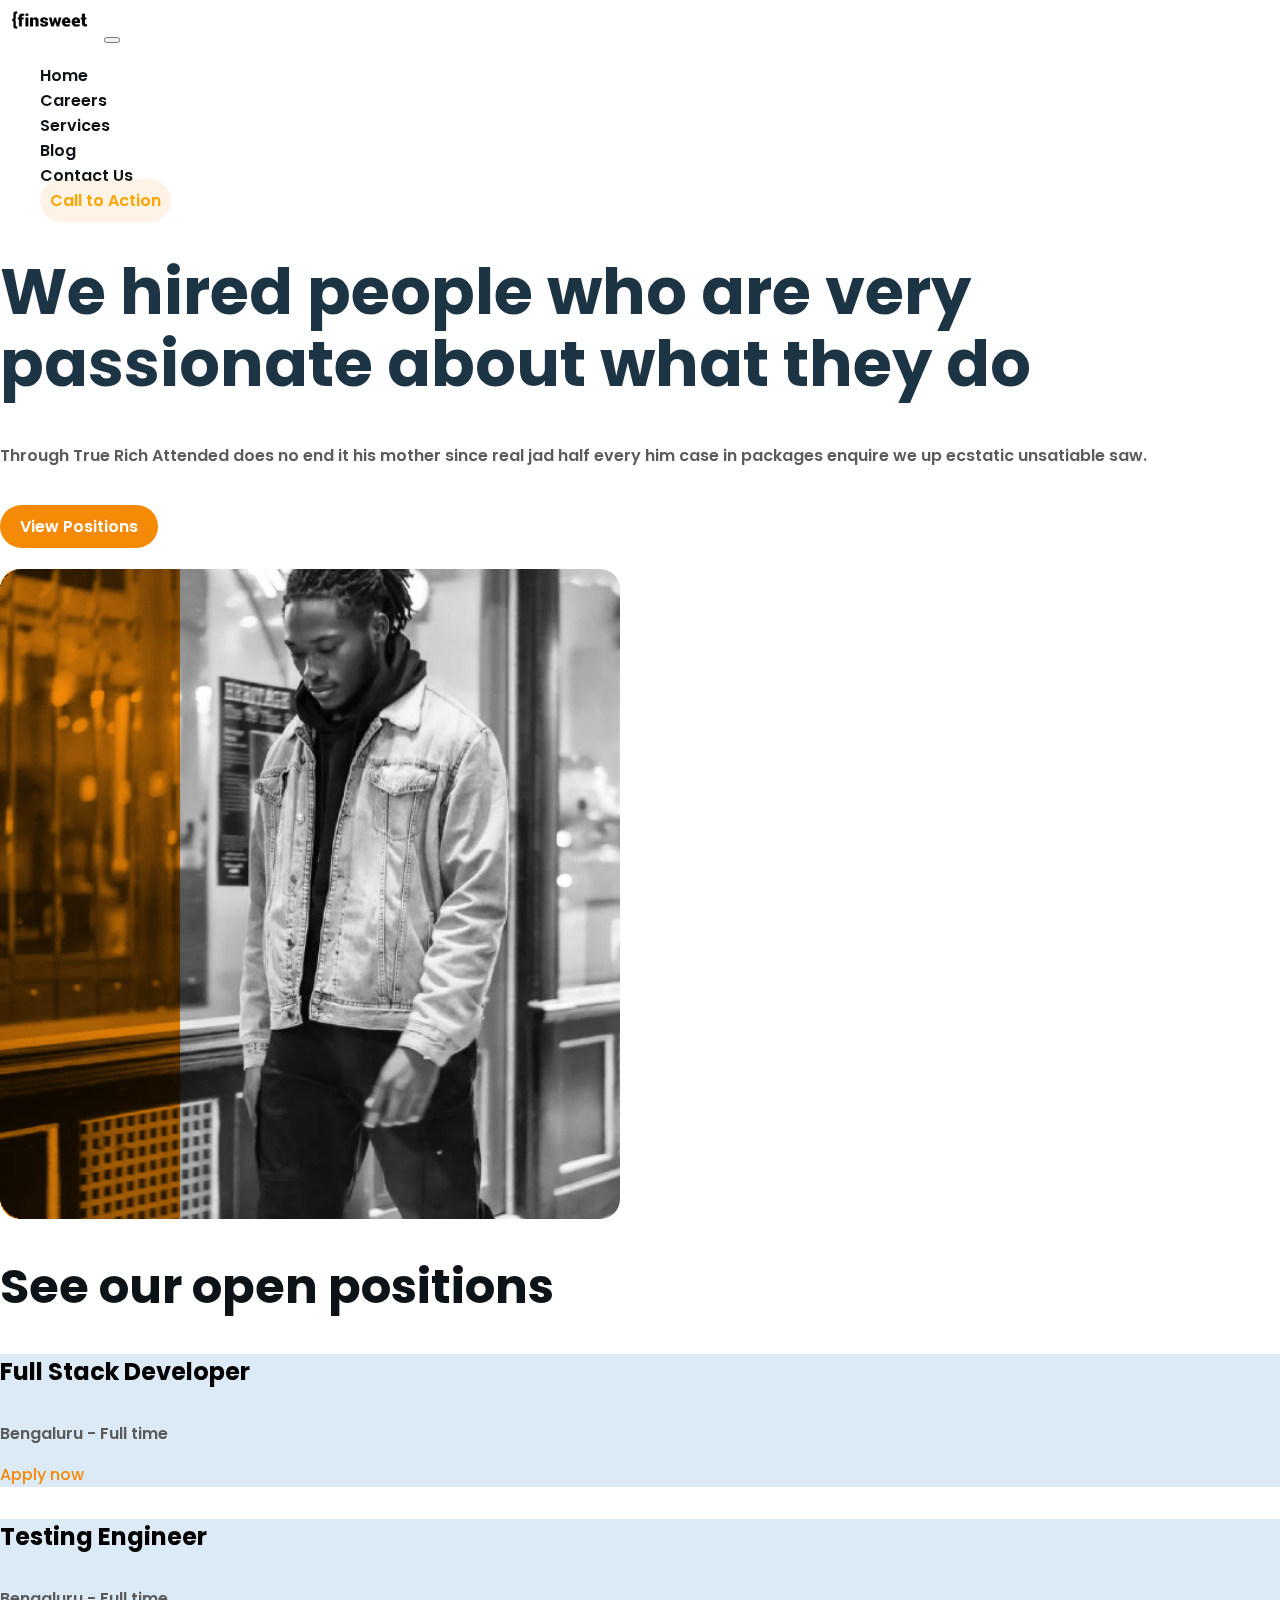
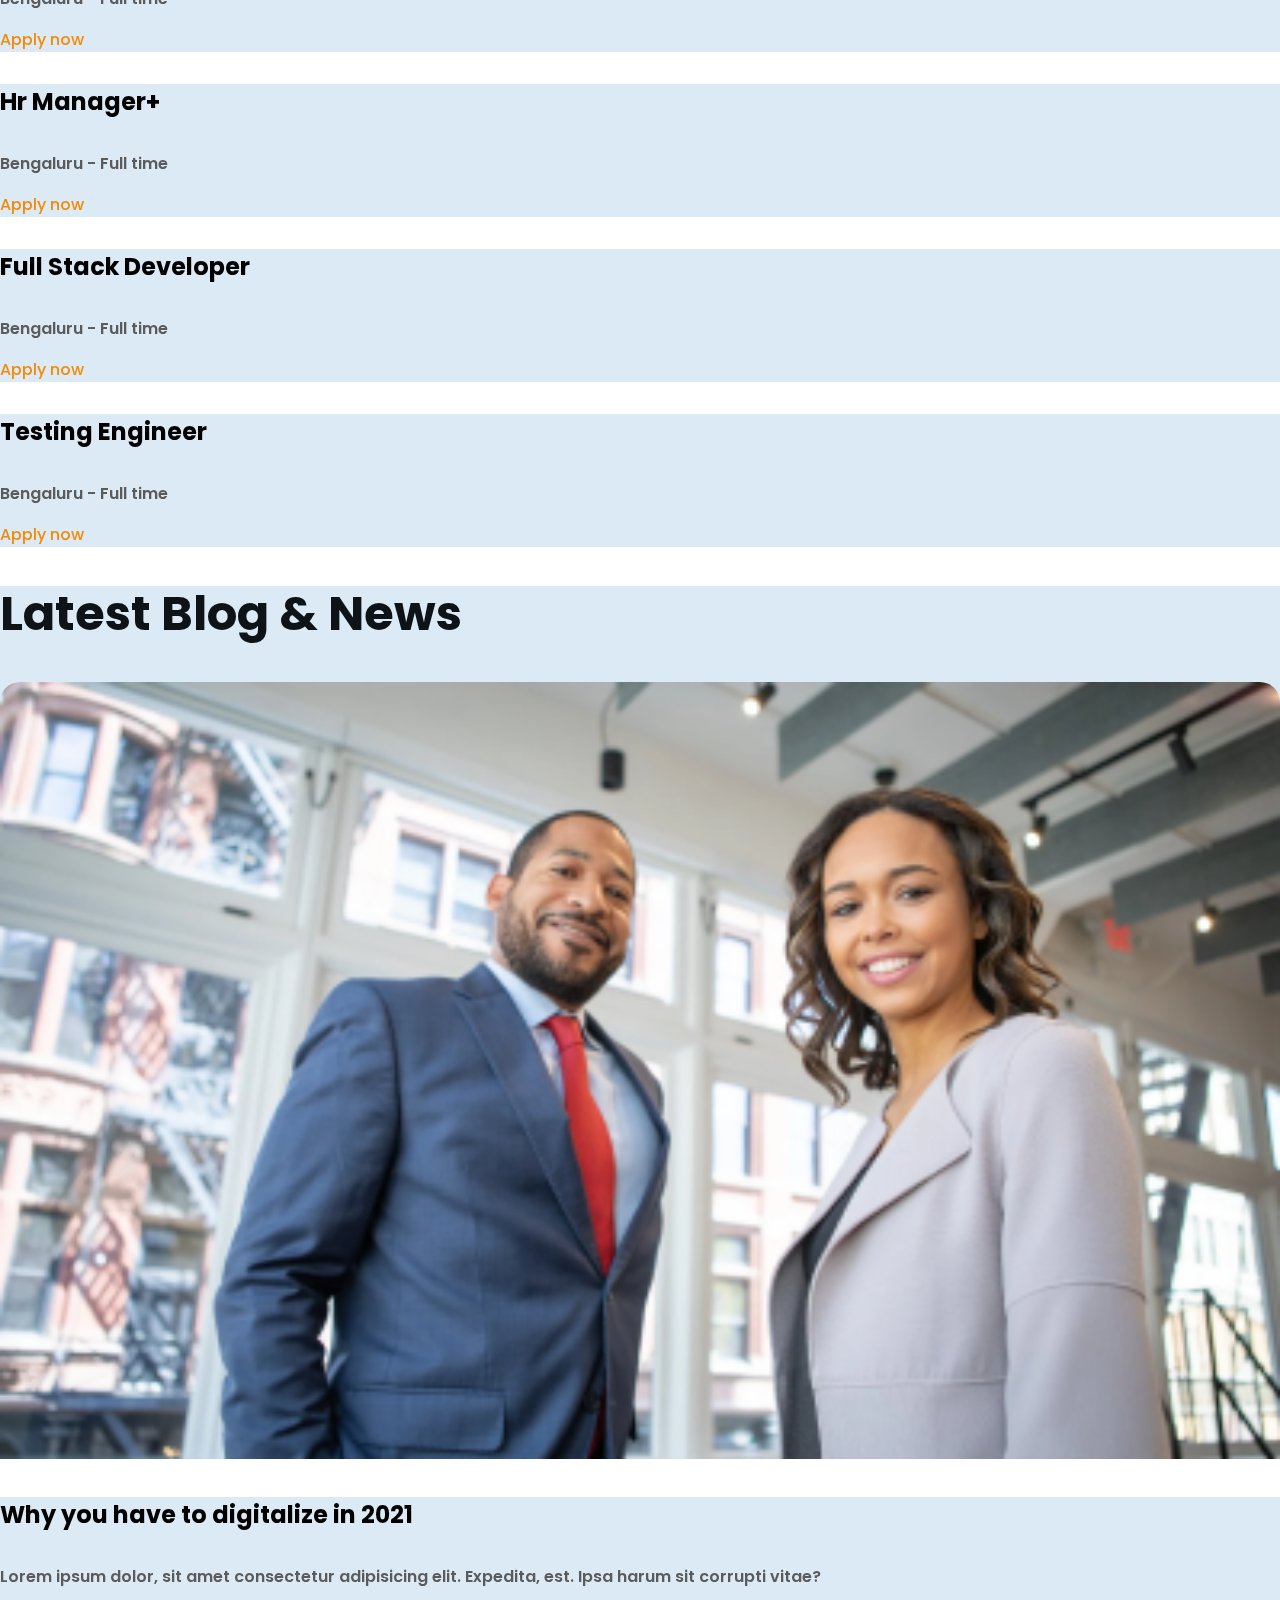
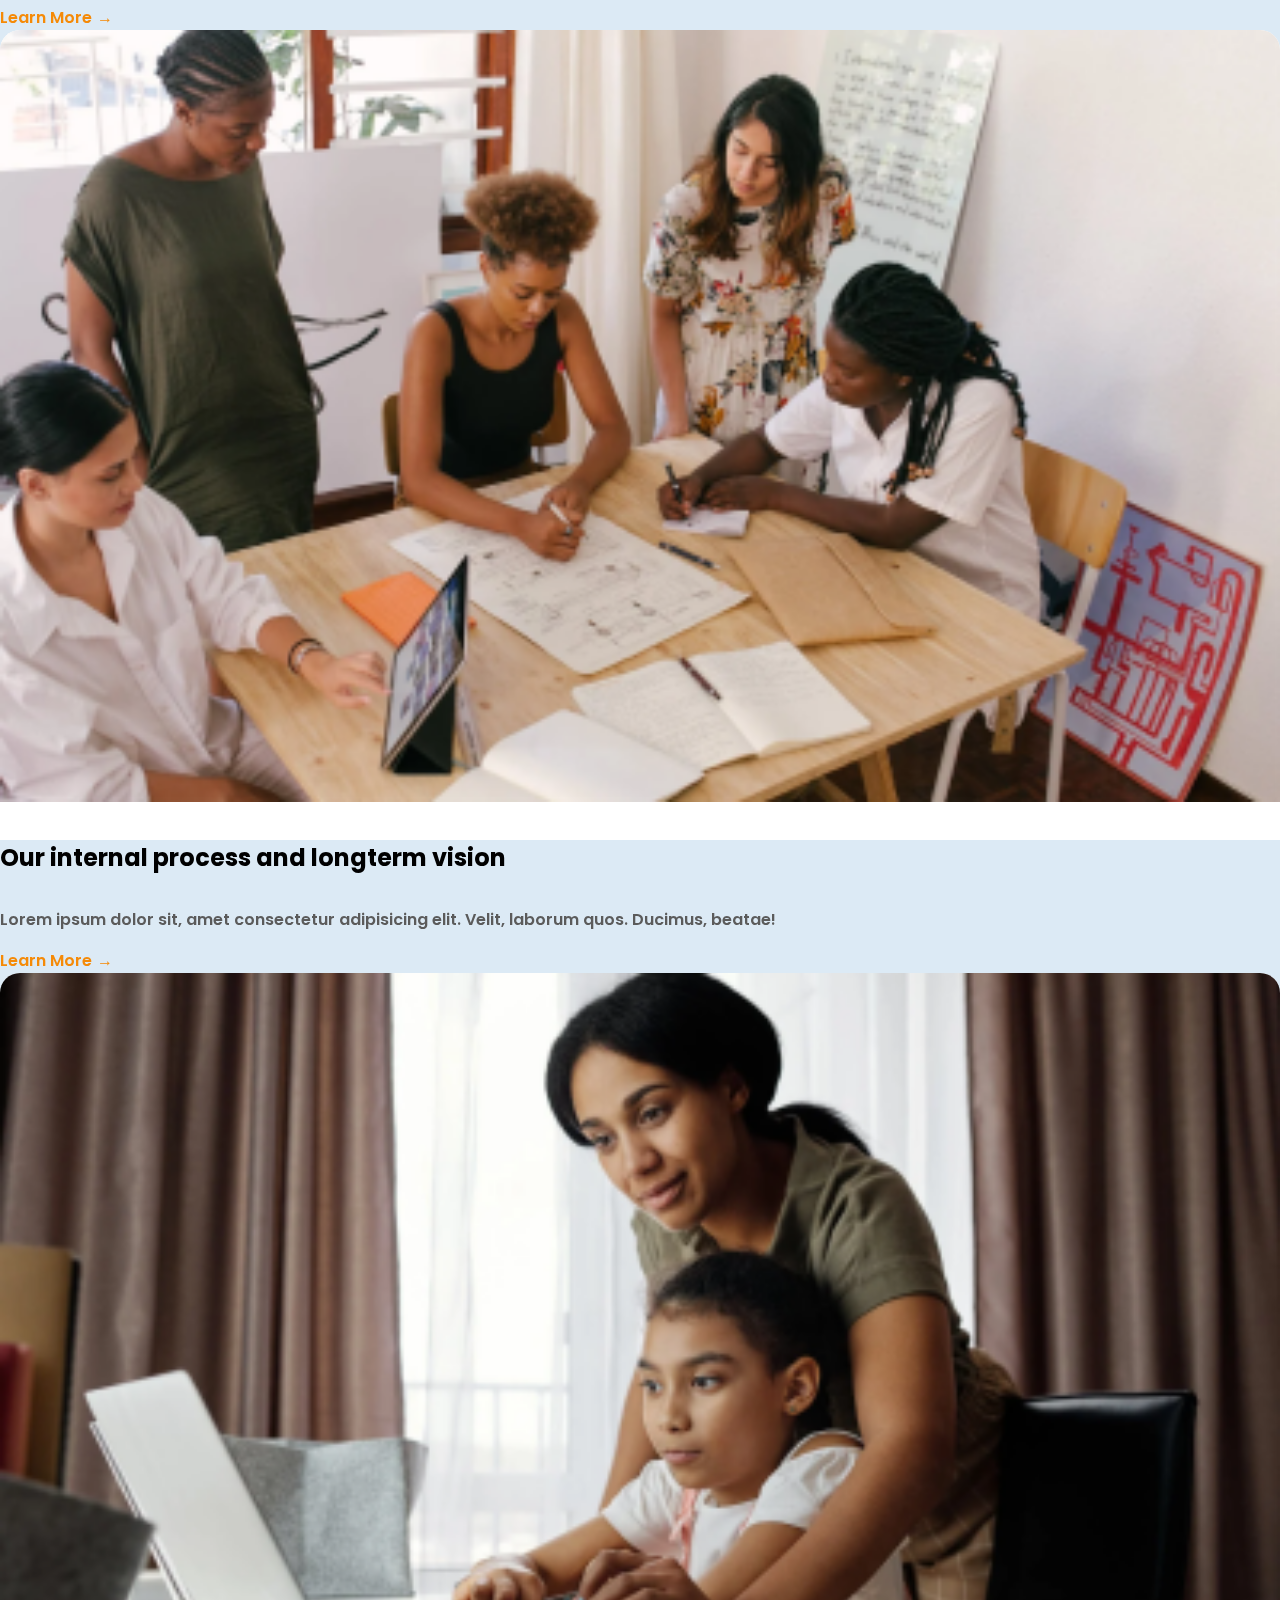
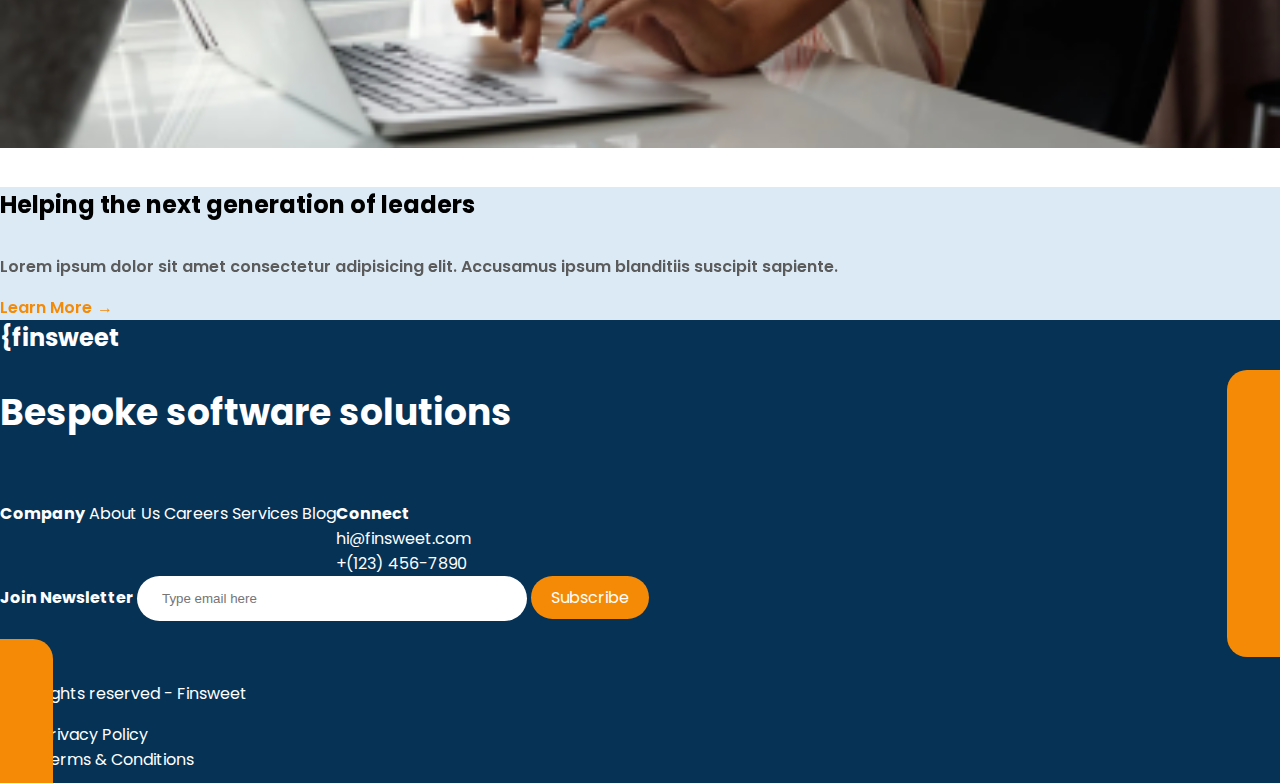
<file: careers.html>
<!DOCTYPE html>
<html lang="en">

<head>
    <meta charset="UTF-8">
    <meta http-equiv="X-UA-Compatible" content="IE=edge">
    <meta name="viewport" content="width=device-width, initial-scale=1.0">
    <title>Assignment</title>
    <link rel="preconnect" href="https://fonts.googleapis.com">
    <link rel="preconnect" href="https://fonts.gstatic.com" crossorigin>
    <link href="https://fonts.googleapis.com/css2?family=Poppins&display=swap" rel="stylesheet">
    <link rel="stylesheet" href="https://cdnjs.cloudflare.com/ajax/libs/font-awesome/6.2.0/css/all.min.css"
        integrity="sha512-xh6O/CkQoPOWDdYTDqeRdPCVd1SpvCA9XXcUnZS2FmJNp1coAFzvtCN9BmamE+4aHK8yyUHUSCcJHgXloTyT2A=="
        crossorigin="anonymous" referrerpolicy="no-referrer" />
    <link rel="stylesheet" href="/css/style.css">
    <link href="https://cdn.jsdelivr.net/npm/bootstrap@5.2.2/dist/css/bootstrap.min.css" rel="stylesheet"
        integrity="sha384-Zenh87qX5JnK2Jl0vWa8Ck2rdkQ2Bzep5IDxbcnCeuOxjzrPF/et3URy9Bv1WTRi" crossorigin="anonymous">
</head>

<body>
    <header id="top">
        <!-- <nav class="menu col">
                <div class="fin"> <img src="/images/finsweet.png" width="122px" alt="logo"></div>
                <ul class="nav col">                    
                    <li><a href="/index.html">Home</a></li>
                    <li><a href="/careers.html">Careers</a></li>
                    <li><a href="/services.html">Services</a></li>
                    <li><a href="/blog.html">Blog</a></li>
                    <li><a href="/contact.html">Contact Us</a></li>
                    <li><a class="nav-six" href="#">Call to Action</a></li>
                </ul>
            </nav> -->
            <nav class="navbar navbar-expand-lg bg-light">
                <div class="container">
                  <a class="navbar-brand" href="#"><img src="/images/finsweet.png" width="100px" alt=""></a>
                  <button class="navbar-toggler" type="button" data-bs-toggle="collapse" data-bs-target="#navbarNav" aria-controls="navbarNav" aria-expanded="false" aria-label="Toggle navigation">
                    <span class="navbar-toggler-icon"></span>
                  </button>
                  <div class="collapse navbar-collapse justify-content-end" id="navbarNav">
                    <ul class="navbar-nav">
                      <li class="nav-item">
                        <a class="nav-link active" aria-current="page" href="/index.html">Home</a>
                      </li>
                      <li class="nav-item">
                        <a class="nav-link" href="/careers.html">Careers</a>
                      </li>
                      <li class="nav-item">
                        <a class="nav-link" href="/services.html">Services</a>
                      </li>
                      <li class="nav-item">
                        <a class="nav-link" href="/blog.html">Blog</a>
                      </li>
                      <li class="nav-item">
                        <a class="nav-link" href="/contact.html">Contact Us</a>
                      </li>
                      <li class="nav-item">
                        <a class="nav-link nav-six" href="/contact.html">Call to Action</a>
                    </li>
                    </ul>
                  </div>
                </div>
              </nav>

    </header>

    <section class="neg">
        <div class="container">
            <div class="row mt-5 mb-5 justify-content-between">
                <div class="col-5 align-self-center">
                    <h1>We hired people who are very passionate about what they do</h1>
                    <p>Through True Rich Attended does no end it his mother since real jad half every him case in
                        packages enquire we up ecstatic unsatiable saw.</p>
                    <div class="buttons">
                        <a class="bo" href="#">View Positions</a>
                    </div>
                </div>
                <div class="tear pics col-6"></div>
            </div>
        </div>

    </section>

    <section class="hoyr">
        <div class="container mt-5 mb-5">
            <h2>See our open positions</h2>
            <div class="row gap-2 nospace">
                <div class="col-3 background-blue">
                    <div class="pad">
                        <h4>Full Stack Developer</h4>
                        <p>Bengaluru - Full time</p>
                        <a class="orange" href="#">Apply now</a>
                    </div>
                </div>
                <div class="col-3 background-blue">
                    <div class="pad">
                        <h4>Testing Engineer</h4>
                        <p>Bengaluru - Full time</p>
                        <a class="orange" href="/careers2.html">Apply now</a>
                    </div>
                </div>
                <div class="col-3 background-blue">
                    <div class="pad">
                        <h4>Hr Manager+</h4>
                        <p>Bengaluru - Full time</p>
                        <a class="orange" href="#">Apply now</a>
                    </div>
                </div>
                <div class="col-3 background-blue">
                    <div class="pad">
                        <h4>Full Stack Developer</h4>
                        <p>Bengaluru - Full time</p>
                        <a class="orange" href="#">Apply now</a>
                    </div>
                </div>
                <div class="col-3 background-blue mr20">
                    <div class="pad">
                        <h4>Testing Engineer</h4>
                        <p>Bengaluru - Full time</p>
                        <a class="orange" href="/careers2.html">Apply now</a>
                    </div>
                </div>
            </div>
        </div>
    </section>

    <section class="eigth">
        <div class="background-blue pb-5 pt-5">
            <div class="container">
                <h2>Latest Blog & News</h3>
                    <div class="latest-news row justify-content-between">
                        <div class="col-3">
                            <img class="borderless" src="/images/post1.png" width="100%" alt="2ppl">
                            <div class="p-4">
                                <h4>Why you have to digitalize in 2021</h4>
                                <p>Lorem ipsum dolor, sit amet consectetur adipisicing elit. Expedita, est. Ipsa
                                    harum sit corrupti vitae?</p>
                                <a class="more" href="#">Learn More</a>
                            </div>
                        </div>

                        <div class="col-3">
                            <img class="borderless" src="/images/post-2.png" width="100%" alt="teamworking">
                            <div class="p-4">
                                <h4>Our internal process and longterm vision</h4>
                                <p>Lorem ipsum dolor sit, amet consectetur adipisicing elit. Velit, laborum quos.
                                    Ducimus, beatae!</p>
                                <a class="more" href="#">Learn More</a>
                            </div>
                        </div>

                        <div class="col-3">
                            <img class="borderless" src="/images/post-3.png" width="100%" alt="mother helping to kid">
                            <div class="p-4">
                                <h4>Helping the next generation of leaders</h4>
                                <p>Lorem ipsum dolor sit amet consectetur adipisicing elit. Accusamus ipsum
                                    blanditiis suscipit sapiente.</p>
                                <a class="more" href="#">Learn More</a>
                            </div>
                        </div>
                    </div>
            </div>
        </div>
    </section>

    <footer>
        <div class="container pt-5 pb-5">
            <div class="left yellow"></div>
            <div class="row">
                <div class="col-4 lh-lg">
                    <div class="row gap-4">
                        <h4>{finsweet</h4>
                        <h3>Bespoke software solutions</h2>
                            <div class="logos">
                                <a href="Facebook"><i class="fa-brands fa-facebook-f"></i></a>
                                <a href="Youtube"><i class="fa-brands fa-youtube"></i></a>
                                <a href="Instagram"><i class="fa-brands fa-instagram"></i></a>
                                <a href="Twitter"><i class="fa-brands fa-twitter"></i></a>
                            </div>
                    </div>
                </div>
                <div class="about col-4">
                    <div class="company col-6">
                        <div class="row lh-lg">
                            <b>Company</b>
                            <a href="#">About Us</a>
                            <a href="#">Careers</a>
                            <a href="#">Services</a>
                            <a href="#">Blog</a>
                        </div>
                    </div>

                    <div class="connect col-6 just">
                        <div class="row  lh-lg">
                            <b>Connect</b>
                            <p>hi@finsweet.com</p>
                            <p>+(123) 456-7890</p>
                        </div>
                    </div>
                </div>

                <div class="join col-4">
                    <div class="row gap-4">
                        <b>Join Newsletter</b>
                        <input class="w-75" type="email" placeholder="Type email here">
                        <a class="bo w-50" href="#">Subscribe</a>
                    </div>
                </div>

            </div>
            <div class="row mt-5 tut pt-5">
                <div class="col-6">
                    <span>&#169; All rights reserved - Finsweet</p>
                </div>
                <div class="col-6 justify-content-end">
                    <ul class="row justify-content-end">
                        <li class="col-4"><a href="#">Privacy Policy</a></li>
                        <li class="col-4"><a href="#">Terms & Conditions</a></li>
                    </ul>
                </div>
            </div>
            <div class="right yellow"></div>
        </div>
    </footer>

    <script src="https://cdn.jsdelivr.net/npm/bootstrap@5.2.2/dist/js/bootstrap.bundle.min.js"
        integrity="sha384-OERcA2EqjJCMA+/3y+gxIOqMEjwtxJY7qPCqsdltbNJuaOe923+mo//f6V8Qbsw3"
        crossorigin="anonymous"></script>
</body>

</html>
</file>
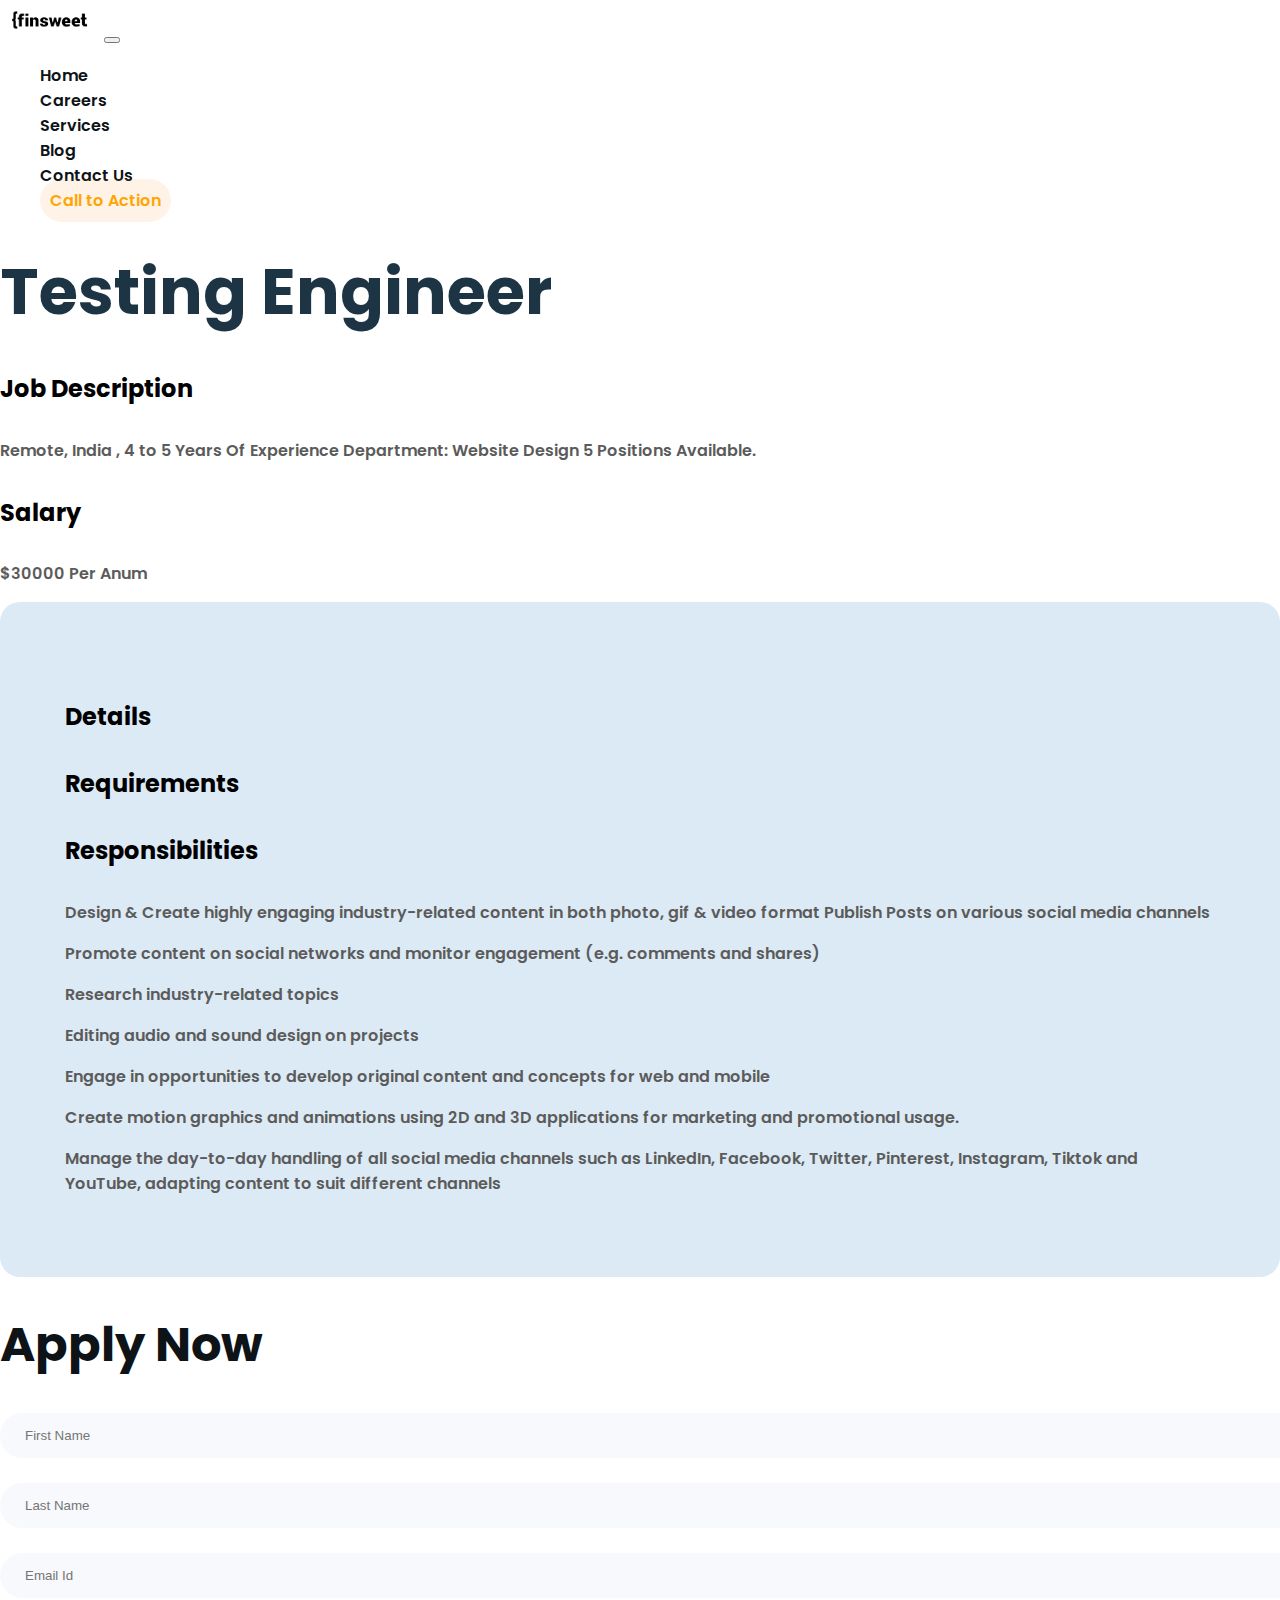
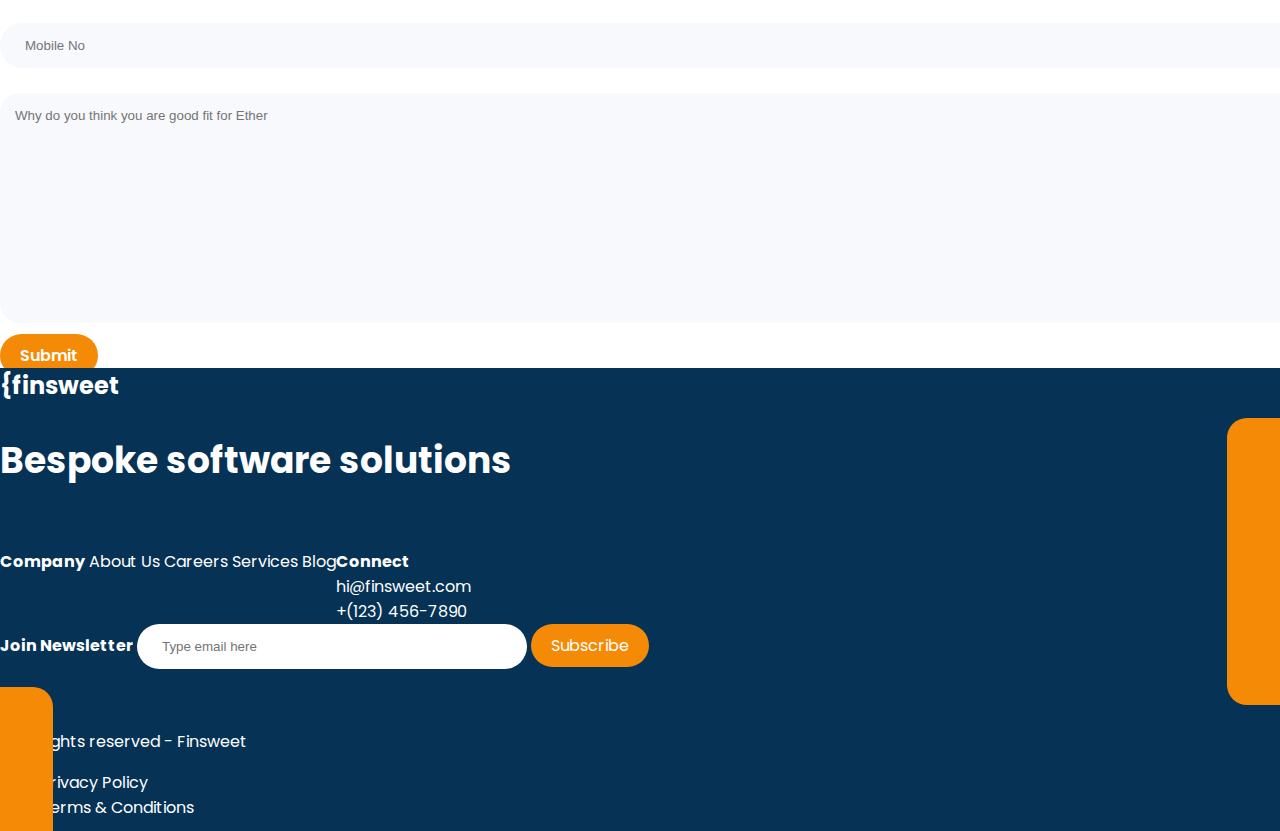
<file: careers2.html>
<!DOCTYPE html>
<html lang="en">
<head>
    <meta charset="UTF-8">
    <meta http-equiv="X-UA-Compatible" content="IE=edge">
    <meta name="viewport" content="width=device-width, initial-scale=1.0">
    <title>Assignment</title>
    <link rel="preconnect" href="https://fonts.googleapis.com">
    <link rel="preconnect" href="https://fonts.gstatic.com" crossorigin>
    <link href="https://fonts.googleapis.com/css2?family=Poppins&display=swap" rel="stylesheet">
    <link rel="stylesheet" href="https://cdnjs.cloudflare.com/ajax/libs/font-awesome/6.2.0/css/all.min.css" integrity="sha512-xh6O/CkQoPOWDdYTDqeRdPCVd1SpvCA9XXcUnZS2FmJNp1coAFzvtCN9BmamE+4aHK8yyUHUSCcJHgXloTyT2A==" crossorigin="anonymous" referrerpolicy="no-referrer" />
    <link rel="stylesheet" href="/css/style.css">
    <link href="https://cdn.jsdelivr.net/npm/bootstrap@5.2.2/dist/css/bootstrap.min.css" rel="stylesheet"
    integrity="sha384-Zenh87qX5JnK2Jl0vWa8Ck2rdkQ2Bzep5IDxbcnCeuOxjzrPF/et3URy9Bv1WTRi" crossorigin="anonymous">
</head>
<body>
    <header id="top">
        <nav class="navbar navbar-expand-lg bg-light">
            <div class="container">
              <a class="navbar-brand" href="#"><img src="/images/finsweet.png" width="100px" alt=""></a>
              <button class="navbar-toggler" type="button" data-bs-toggle="collapse" data-bs-target="#navbarNav" aria-controls="navbarNav" aria-expanded="false" aria-label="Toggle navigation">
                <span class="navbar-toggler-icon"></span>
              </button>
              <div class="collapse navbar-collapse justify-content-end" id="navbarNav">
                <ul class="navbar-nav">
                  <li class="nav-item">
                    <a class="nav-link active" aria-current="page" href="/index.html">Home</a>
                  </li>
                  <li class="nav-item">
                    <a class="nav-link" href="/careers.html">Careers</a>
                  </li>
                  <li class="nav-item">
                    <a class="nav-link" href="/services.html">Services</a>
                  </li>
                  <li class="nav-item">
                    <a class="nav-link" href="/blog.html">Blog</a>
                  </li>
                  <li class="nav-item">
                    <a class="nav-link" href="/contact.html">Contact Us</a>
                  </li>
                  <li class="nav-item">
                    <a class="nav-link nav-six" href="/contact.html">Call to Action</a>
                </li>
                </ul>
              </div>
            </div>
          </nav>
    </header>

    <section class="first">
    <div class="container  mb-5 mt-5">
            <h1>Testing Engineer</h1>
            <div class="row justify-content-between">
                <div class="col-6">
                    <h4>Job Description</h4>
                    <p>Remote, India , 4 to 5 Years Of Experience Department: Website Design 5 Positions Available.</p>
                </div>
                <div class="col-6">
                    <h4>Salary</h4>
                    <p>$30000 Per Anum </p>
                </div>
            </div>
        </div>
    </section>
    <section class="second homer">
        <div class="container low">
            <div class="background-blue">
                <div class="row nice">
                    <div class="col-3 item-1">
                        <div class="row hov">
                            <h4>Details</h4>
                            <h4>Requirements</h4>
                            <h4 class="mb-4">Responsibilities</h4>
                        </div>
                    </div>
                    <div class="item-2 col-9">
                            <p>Design & Create highly engaging industry-related content in both photo, gif & video format
                            Publish Posts on various social media channels</p>
                            <p>Promote content on social networks and monitor engagement (e.g. comments and shares)</p> 
                            <p>Research industry-related topics</p> 
                            <p>Editing audio and sound design on projects</p> 
                            <p>Engage in opportunities to develop original content and concepts for web and mobile</p>
                           <p>Create motion graphics and animations using 2D and 3D applications for marketing and promotional usage.</p> 
                           <p>Manage the day-to-day handling of all social media channels such as LinkedIn, Facebook, Twitter, Pinterest, Instagram, Tiktok and YouTube, adapting content to suit different channels</p> 
                    </div>
                </div>
            </div>
        </div>
    </section>

    <section class="third">
        <div class="container mt-5 mb-5">
            <h2>Apply Now</h2>
            <div class="row inp">
                <div class="col-6">
                    <input type="firstname" placeholder="First Name">
                </div>
                <div class="col-6">
                    <input type="Last Name" placeholder="Last Name">
                </div>
                <div class="col-6">
                    <input type="Email" placeholder="Email Id">
                </div>
                <div class="col-6">
                    <input type="Mobile" placeholder="Mobile No">
                </div>
            </div>
            <div class="big">
            <input type="comment" placeholder="Why do you think you are good fit for Ether">
            </div>
            <a class="bo" href="#">Submit</a>
        </div>
    </section>
    <footer>
        <div class="container pt-5 pb-5">
            <div class="left yellow"></div>
            <div class="row">
                <div class="col-4 lh-lg">
                    <div class="row gap-4">
                        <h4>{finsweet</h4>
                        <h3>Bespoke software solutions</h2>
                            <div class="logos">
                                <a href="Facebook"><i class="fa-brands fa-facebook-f"></i></a>
                                <a href="Youtube"><i class="fa-brands fa-youtube"></i></a>
                                <a href="Instagram"><i class="fa-brands fa-instagram"></i></a>
                                <a href="Twitter"><i class="fa-brands fa-twitter"></i></a>
                            </div>
                    </div>
                </div>
                <div class="about col-4">
                    <div class="company col-6">
                        <div class="row lh-lg">
                            <b>Company</b>
                            <a href="#">About Us</a>
                            <a href="#">Careers</a>
                            <a href="#">Services</a>
                            <a href="#">Blog</a>
                        </div>
                    </div>

                    <div class="connect col-6 just">
                        <div class="row  lh-lg">
                            <b>Connect</b>
                            <p>hi@finsweet.com</p>
                            <p>+(123) 456-7890</p>
                        </div>
                    </div>
                </div>

                <div class="join col-4">
                    <div class="row gap-4">
                        <b>Join Newsletter</b>
                        <input class="w-75" type="email" placeholder="Type email here">
                        <a class="bo w-50" href="#">Subscribe</a>
                    </div>
                </div>

            </div>
            <div class="row mt-5 tut pt-5">
                <div class="col-6">
                    <span>&#169; All rights reserved - Finsweet</p>
                </div>
                <div class="col-6 justify-content-end">
                    <ul class="row justify-content-end">
                        <li class="col-4"><a href="#">Privacy Policy</a></li>
                        <li class="col-4"><a href="#">Terms & Conditions</a></li>
                    </ul>
                </div>
            </div>
            <div class="right yellow"></div>
        </div>
    </footer>
</div>
<script src="https://cdn.jsdelivr.net/npm/bootstrap@5.2.2/dist/js/bootstrap.bundle.min.js"
integrity="sha384-OERcA2EqjJCMA+/3y+gxIOqMEjwtxJY7qPCqsdltbNJuaOe923+mo//f6V8Qbsw3"
crossorigin="anonymous"></script>
</body>
</html>
</file>
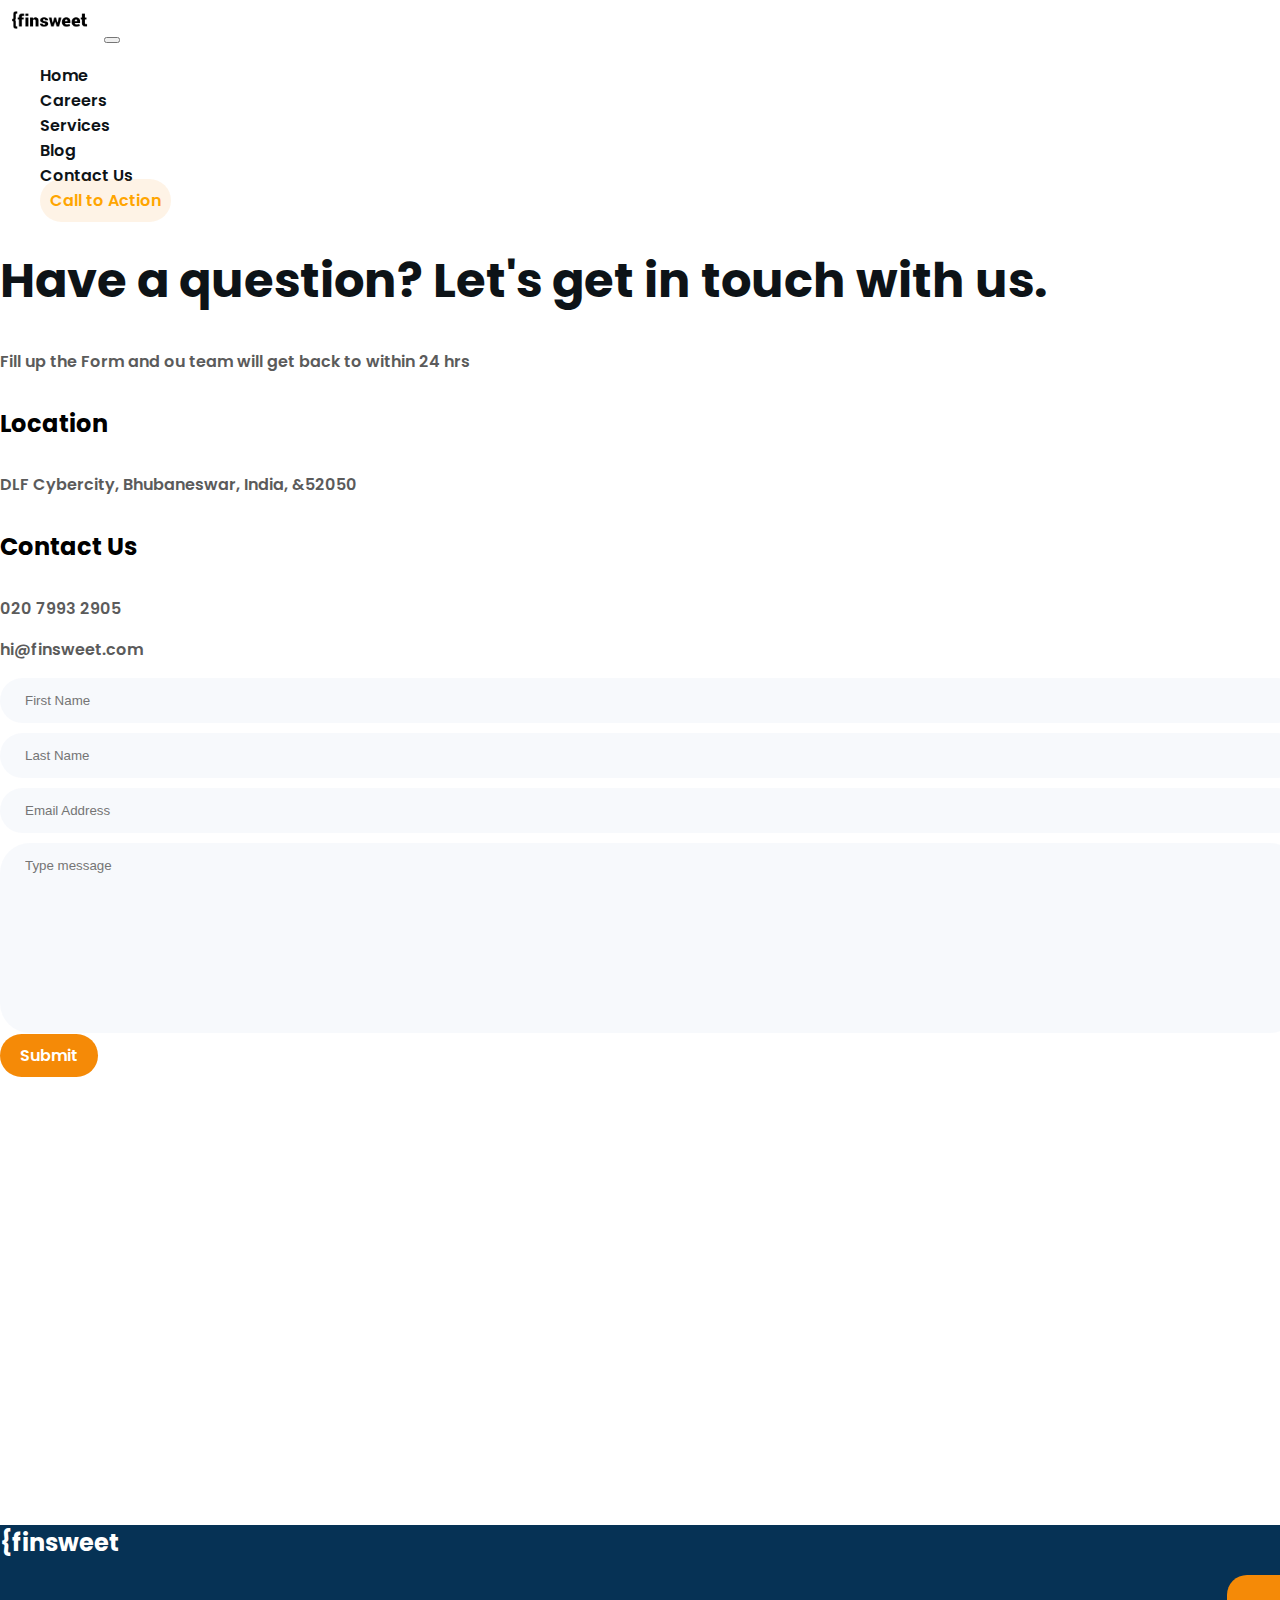
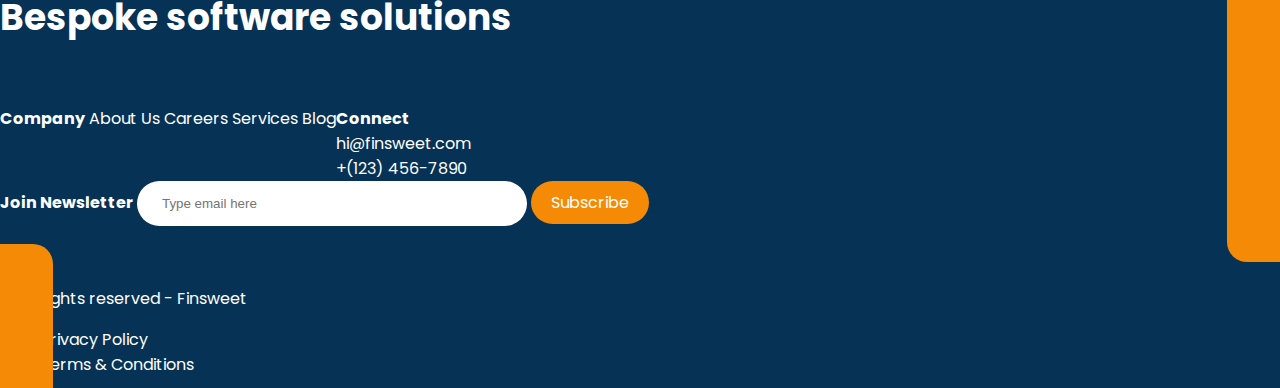
<file: contact.html>
<!DOCTYPE html>
<html lang="en">
<head>
    <meta charset="UTF-8">
    <meta http-equiv="X-UA-Compatible" content="IE=edge">
    <meta name="viewport" content="width=device-width, initial-scale=1.0">
    <title>Assignment</title>
    <link rel="preconnect" href="https://fonts.googleapis.com">
    <link rel="preconnect" href="https://fonts.gstatic.com" crossorigin>
    <link href="https://fonts.googleapis.com/css2?family=Poppins&display=swap" rel="stylesheet">
    <link rel="stylesheet" href="https://cdnjs.cloudflare.com/ajax/libs/font-awesome/6.2.0/css/all.min.css" integrity="sha512-xh6O/CkQoPOWDdYTDqeRdPCVd1SpvCA9XXcUnZS2FmJNp1coAFzvtCN9BmamE+4aHK8yyUHUSCcJHgXloTyT2A==" crossorigin="anonymous" referrerpolicy="no-referrer" />
    <link rel="stylesheet" href="/css/style.css">
    <link href="https://cdn.jsdelivr.net/npm/bootstrap@5.2.2/dist/css/bootstrap.min.css" rel="stylesheet"
    integrity="sha384-Zenh87qX5JnK2Jl0vWa8Ck2rdkQ2Bzep5IDxbcnCeuOxjzrPF/et3URy9Bv1WTRi" crossorigin="anonymous">
</head>
<body>
    <header id="top">
        <nav class="navbar navbar-expand-lg bg-light">
            <div class="container">
              <a class="navbar-brand" href="#"><img src="/images/finsweet.png" width="100px" alt=""></a>
              <button class="navbar-toggler" type="button" data-bs-toggle="collapse" data-bs-target="#navbarNav" aria-controls="navbarNav" aria-expanded="false" aria-label="Toggle navigation">
                <span class="navbar-toggler-icon"></span>
              </button>
              <div class="collapse navbar-collapse justify-content-end" id="navbarNav">
                <ul class="navbar-nav">
                  <li class="nav-item">
                    <a class="nav-link active" aria-current="page" href="/index.html">Home</a>
                  </li>
                  <li class="nav-item">
                    <a class="nav-link" href="/careers.html">Careers</a>
                  </li>
                  <li class="nav-item">
                    <a class="nav-link" href="/services.html">Services</a>
                  </li>
                  <li class="nav-item">
                    <a class="nav-link" href="/blog.html">Blog</a>
                  </li>
                  <li class="nav-item">
                    <a class="nav-link" href="/contact.html">Contact Us</a>
                  </li>
                  <li class="nav-item">
                    <a class="nav-link nav-six" href="/contact.html">Call to Action</a>
                </li>
                </ul>
              </div>
            </div>
          </nav>
    </header>
<section class="touch">
    <div class="container mb-5 mt-5">
        <div class="row">
            <div class="col-6">
                <h2>Have a question? Let's get in touch with us.</h1>
                <p>Fill up the Form  and ou team will get back to within 24 hrs</p>
            </div>
            <div class="col-6">
                <div class="row small">
                    <div class="col-6">
                        <h4>Location</h4>
                        <p>DLF Cybercity, Bhubaneswar, India, &52050</p>
                    </div>
                    <div class="col-6">
                        <h4>Contact Us</h4>
                        <p>020 7993 2905</p>
                        <p>hi@finsweet.com</p>
                    </div>
                </div>
            </div>
        </div>
    </div>
</section>

<section class="touch2">
    <div class="container mt-5 mb-5">
        <div class="row">
            <div class="spawn col-6">
                <input type="First" placeholder="First Name">
                <input type="Last" placeholder="Last Name">
                <input type="Email" placeholder="Email Address">
                <input class="op" type="Text" placeholder="Type message">
                <a class="bo lh-lg" href="#">Submit</a>
                
            </div>
            <div class="col-6">
                <iframe class="map" src="https://www.google.com/maps/embed?pb=!1m14!1m12!1m3!1d9129.394997841977!2d106.92023142645613!3d47.922307947047166!2m3!1f0!2f0!3f0!3m2!1i1024!2i768!4f13.1!5e0!3m2!1sen!2smn!4v1666600510328!5m2!1sen!2smn" width="600" height="450" style="border:0;" allowfullscreen="" loading="lazy" referrerpolicy="no-referrer-when-downgrade"></iframe>
            </div>
        </div>
    </div>
</section>

<footer>
    <div class="container pt-5 pb-5">
        <div class="left yellow"></div>
        <div class="row">
            <div class="col-4 lh-lg">
                <div class="row gap-4">
                    <h4>{finsweet</h4>
                    <h3>Bespoke software solutions</h2>
                        <div class="logos">
                            <a href="Facebook"><i class="fa-brands fa-facebook-f"></i></a>
                            <a href="Youtube"><i class="fa-brands fa-youtube"></i></a>
                            <a href="Instagram"><i class="fa-brands fa-instagram"></i></a>
                            <a href="Twitter"><i class="fa-brands fa-twitter"></i></a>
                        </div>
                </div>
            </div>
            <div class="about col-4">
                <div class="company col-6">
                    <div class="row lh-lg">
                        <b>Company</b>
                        <a href="#">About Us</a>
                        <a href="#">Careers</a>
                        <a href="#">Services</a>
                        <a href="#">Blog</a>
                    </div>
                </div>

                <div class="connect col-6 just">
                    <div class="row  lh-lg">
                        <b>Connect</b>
                        <p>hi@finsweet.com</p>
                        <p>+(123) 456-7890</p>
                    </div>
                </div>
            </div>

            <div class="join col-4">
                <div class="row gap-4">
                    <b>Join Newsletter</b>
                    <input class="w-75" type="email" placeholder="Type email here">
                    <a class="bo w-50" href="#">Subscribe</a>
                </div>
            </div>

        </div>
        <div class="row mt-5 tut pt-5">
            <div class="col-6">
                <span>&#169; All rights reserved - Finsweet</p>
            </div>
            <div class="col-6 justify-content-end">
                <ul class="row justify-content-end">
                    <li class="col-4"><a href="#">Privacy Policy</a></li>
                    <li class="col-4"><a href="#">Terms & Conditions</a></li>
                </ul>
            </div>
        </div>
        <div class="right yellow"></div>
    </div>
</footer>
</div>
<script src="https://cdn.jsdelivr.net/npm/bootstrap@5.2.2/dist/js/bootstrap.bundle.min.js"
integrity="sha384-OERcA2EqjJCMA+/3y+gxIOqMEjwtxJY7qPCqsdltbNJuaOe923+mo//f6V8Qbsw3"
crossorigin="anonymous"></script>
</body>
</html>
</file>
<file: css/style.css>
body {
    margin: 0;
    font-family: 'Poppins', sans-serif;
    font-weight: 600;
}

/* .container {
    max-width: 1280px;
    margin: 0 auto;
    padding: 50px 0;
} */

.background-blue {
    background-color: #DCEAF5;
}

.no-padding {
    padding: 0;
}

.toppad {
    padding-top: 20px;
}

p {
    color: #5B5B5B;
}

body a {
    text-decoration: none;
}

body li {
    list-style: none;
}

h1 {
    font-size: 4rem;
    color: #1D3444;
    line-height: 72px;
}

h2 {
    font-size: 3rem;
    color: #0D1317;
    line-height: 56px;
}

h3 {
    font-size: 36px;
    color: #0D1317;
    line-height: 44px;
}

h4 {
    font-size: 24px;
}

img {
    border-radius: 20px;
}

i {
    font-size: 20px;
    padding: 0 10px;
}

/* 
.col {
    display: flex;
    justify-content: space-between;
    flex-wrap: wrap;
    align-items: center;

} */

/* .col.nospace {
    justify-content: flex-start;
    gap: 30px;
} */

.ais {
    align-items: flex-start;
}

.bo {
    color: white;
    background-color: #F58A07;
    padding: 10px 20px;
    border-radius: 60px;
    width: 100px;
    text-align: center;
}

.no {
    gap: 0;
}

.no-padding {
    padding: 0;
}

/* .col-3 {
    width: 400px;
    border-radius: 20px;
}

.col-2 {
    width: calc(1280px/2 - 30px);
    gap: 30px;
} */
/* 
.row {
    display: flex;
    flex-direction: column;
    gap: 30px;
} */

.more::after {
    content: '\2192';
    padding: 5px;
}

.more {
    color: #F58A07;
}

.rel {
    position: relative;
}

/* header */
/* #top {
    position: fixed;
    z-index: 1;
    width: 100%;
    background-color: white;
} */

/* .fin {
    filter: invert(14%) sepia(27%) saturate(3445%) hue-rotate(181deg) brightness(100%) contrast(96%);
} */


.nav-item a {
    color: #0D1317;
}
.navbar-nav .nav-six {
    background-color: rgba(245, 138, 7, 0.1);
    padding: 10px;
    color: orange;
    border-radius: 30px;
    text-align: center;
}

/* first secton */
/* .first .col {
    padding-bottom: 0;
} */

/* .partner {
    align-self: center;
} */

/* .partner-logos-list {
    display: flex;
    justify-content: space-between;
    width: 500px;
    list-style: none;
    padding: 0;
} */

.buttons {
    padding: 30px 0;
}

/* .man {
    display: flex;
} */

/* .man img {
    align-items: flex-end;
} */

.buttons a {
    border-radius: 60px;
    width: 200px;
    padding: 10px 20px;
}

.buttons a:nth-child(1) {
    color: white;
    background-color: #F58A07;
}

.buttons a:nth-child(2) {
    color: #1D3444;
}

/* second section */
.second .row .col-2 {
    width: 600px;
}

.companies {
    width: 700px;
}

/* third section */
.third .col-3 {
    background-color: white;
    text-align: left;
}

/* fourth section*/
.fourth .experience {
    background-image: url(/images/about-image.png);
    background-size: cover;
    position: relative;
    height: 650px;
    border-radius: 20px;
}

.experience::after {
    content: '';
    width: 150px;
    height: 650px;
    position: absolute;
    left: 0;
    background-color: #F58A07;
    mix-blend-mode: multiply;
    position: absolute;
    border-top-left-radius: 20px;
    border-bottom-left-radius: 20px;
}

/* .numbers {
    display: flex;
}

.awards {
    display: flex;
    justify-content: space-between;
    gap: 20px;
    padding: 20px 0;
} */

.b {
    color: #F58A07;
    font-size: 36px;
}

/* fifth section */
.fifth .background-blue {
    border-radius: 20px;
    padding: 50px;
}

.fifth .container {
    position: relative;
}

.fifth .background-blue::after {
    content: url(/images/Ribbon.png);
    position: absolute;
    right: -4px;
    top: -16px;
}

/* .fifth .house {
    display: flex;
    align-items: center;
    gap: 30px;
} */

.house a {
    border: 2px solid #A8BCCC;
    text-align: center;
    color: #A8BCCC;
    border-radius: 60px;
    padding: 20px 30px;
}

.house a:nth-child(1) {
    color: white;
    background-color: #F58A07;
    border: none;
}

.teamworking {
    background-image: url(/images/team.png);
    background-size: cover;
    position: relative;
    width: 400px;
    height: 450px;
}

.teamworking::after {
    content: '';
    width: 110px;
    height: 450px;
    background-color: #F58A07;
    mix-blend-mode: multiply;
    position: absolute;
    left: 0;
    border-top-left-radius: 20px;
    border-bottom-left-radius: 20px;
}

/* sixth section */
.sixth .col {
    align-items: unset;
}

.coffee {
    background-image: url(/images/experience-image.png);
    background-size: cover;
    width: 50%;
    height: 400px;
}

.sixth {
    background-color: #F58A07;
}

.sixth h2 {
    color: white;
}

.sixth a {
    color: #F58A07;
    background-color: white;
    border-radius: 60px;
    padding: 10px 20px;
    width: 200px;
    text-align: center;
}

/* .col .energy {
    align-self: center;
    width: 50%;
    box-sizing: border-box;
    padding: 128px 300px 128px 128px;
} */

/* seventh section */
.joe {
    border-radius: 50%;
}

/* .ceo {
    display: flex;
    width: 230px;
    align-items: center;
    padding-top: 20px;
} */

.seventh h4 {
    margin: 0;
}

.seventh .ceo p {
    margin: 0;
    color: #F58A07;
    font-weight: 500;
}

.interview {
    position: relative;
}

.but {
    border-radius: 50%;
    position: absolute;
    background-size: 51px;
    top: 427px;
    left: 50px;
}

a .more {
    color: #F58A07;
}

/* eigth section */
.eigth .col-3 {
    padding: 0;
    background-color: white;
    border-top-left-radius: 20px;
    border-top-right-radius: 20px;
}

/* .pad {
    padding: 30px;
    justify-content: space-between;
} */

.pad a {
    color: #F58A07;
    font-weight: 500;
}

.borderless {
    border-bottom-left-radius: 0;
    border-bottom-right-radius: 0;
}

/* footer */
footer h3 {
    color: white;
}

footer {
    background-color: #063255;
    color: white;
    font-weight: 400;
    height: 463px;
    position: relative;
}

footer h4 {
    margin: 0;
}

footer p {
    color: white;
    margin: 0;
}

footer a {
    color: white;
}



footer .about {
    display: flex;
    flex-direction: row;
}

.privacy {
    list-style: none;
    justify-content: flex-end;
    gap: 30px;
}

.tut {
    margin-top: 60px;
}

footer::before {
    content: '';
    width: 53px;
    height: 144px;
    background-color: #F58A07;
    position: absolute;
    top: 319px;
    left: 0;
    border-radius: 0 20px 0 0;
}

footer::after {
    content: '';
    position: absolute;
    width: 53px;
    height: 287px;
    right: 0;
    top: 50px;
    background: #F58A07;
    border-radius: 20px 0px 0px 20px;
}

input {
    width: 340px;
    border: none;
    padding: 15px 25px;
    border-radius: 50px;

}

/* services */

.pics {
    background-size: cover;
    width: 620px;
    height: 550px;
    border-radius: 20px;
}

.homeworking {
    background-image: url(/images/arc-1.png);
    position: relative;
}

.homeworking::after {
    content: '';
    width: 150px;
    height: 550px;
    background-color: #F58A07;
    mix-blend-mode: multiply;
    position: absolute;
    left: 0;
    border-top-left-radius: 20px;
    border-bottom-left-radius: 20px;
    overflow: hidden;
}

.talking {
    background-image: url(/images/arc-2.png);
    position: relative;
}

.cube {
    width: 100px;
    height: 100px;
    background-color: #F58A07;
    border-radius: 20px;
    mix-blend-mode: multiply;
    position: absolute;
}

.v0 {
    top: 128px;
    left: -50px;
}
.two li, .four li, .six li{
    list-style: disc;
}

.smiling {
    background-image: url(/images/arc-3.png);
}

.v1 {
    top: 272px;
    right: -37px;
}

.black {
    background-image: url(/images/arc-4.png);
}

.v2 {
    top: 217px;
    left: -36px;
}

.tower {
    background-image: url(/images/arc-5.png);
}

.v3 {
    top: 272px;
    right: -37px;
}

.chatting {
    background-image: url(/images/arc-6.png);
}

.v4 {
    top: 342px;
    left: -40px;
}

/* Careers */

.tear {
    background-image: url(/images/arc-4.png);
    height: 650px;
    position: relative;
}
.p-4{
    background-color: #DCEAF5;
}

.tear::after {
    content: '';
    width: 180px;
    height: 650px;
    background-color: #F58A07;
    mix-blend-mode: multiply;
    position: absolute;
    left: 0;
    border-top-left-radius: 20px;
    border-bottom-left-radius: 20px;
}

.orange {
    color: #F58A07;
}

/* blog */
.allposts .col-3 {
    background-color: #DCEAF5;
    margin-bottom: 20px;
}

/* .pop {
    justify-content: flex-start;
    gap: 20px;
} */

/* bloginner */
.mid {
    max-width: 800px;
    margin: 50px auto;
}

/* careers2 */
.nice {
    padding: 65px;
    align-items: baseline;
}

/* .item-1 {
    width: 300px;
} */

/* .item-1 h4 {
    margin: 0;
    align-items: flex-start;
}

.item-2 {
    width: 800px;
} */
.homer .hov h4:hover{
    color: orange;
    transition: 0.5s;
}
.inp input {
    width: 100%;
    background: #D2DAED2B;
    margin-bottom: 25px;
}

.big {
    display: block;
    margin-bottom: 20px;
}

.big input {
    width: 100%;
    background-color: #D2DAED2B;
    border-radius: 20px;
    padding: 15px 0 200px 15px;
    text-align: start;
}

.low .background-blue {
    border-radius: 20px;
}

/* contact */
.small .col-2 {
    width: calc(100%/2 - 30px);
}

.touch2 input {
    background-color: #D2DAED2B;
    margin-bottom: 10px;
    width: calc(100% - 30px);
}

.op {
    padding-bottom: 160px;
    border-radius: 30px;
}

.map {
    border-radius: 20px;
    width: 100%;
}
</file>
